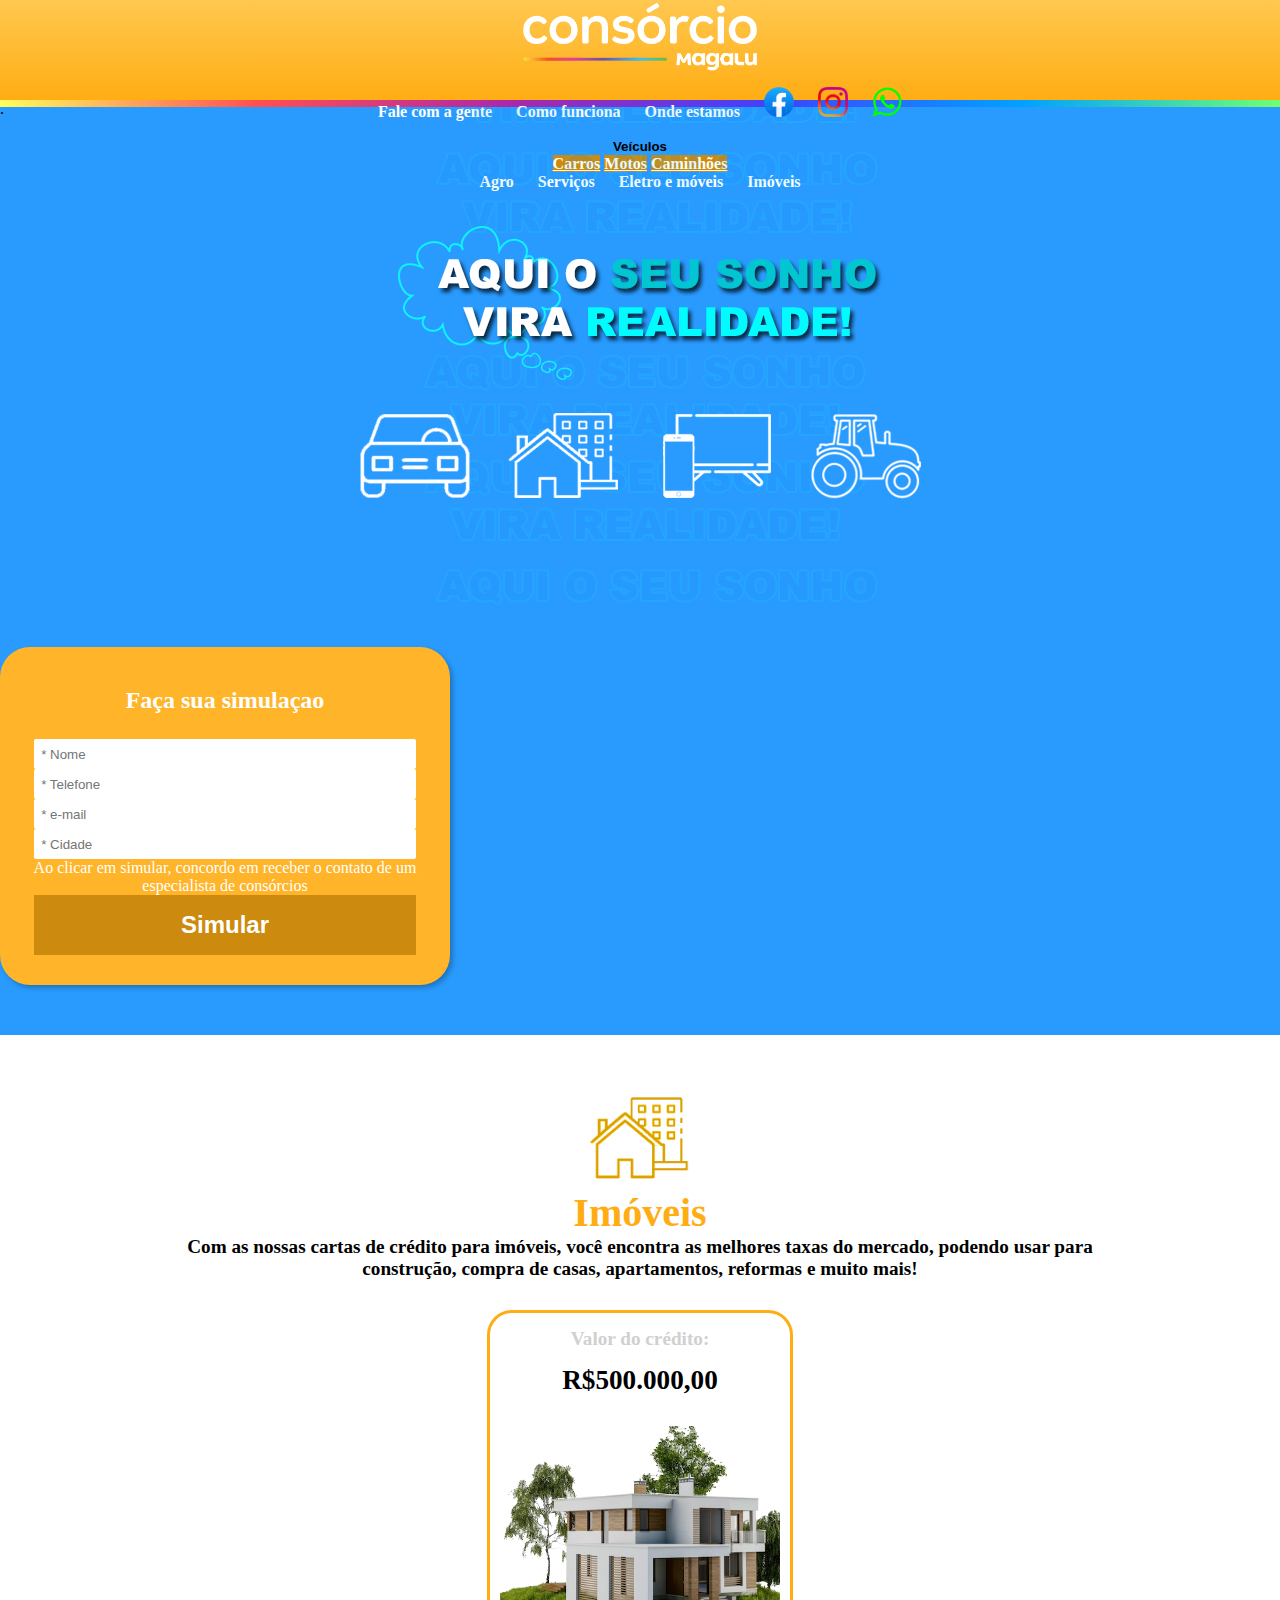
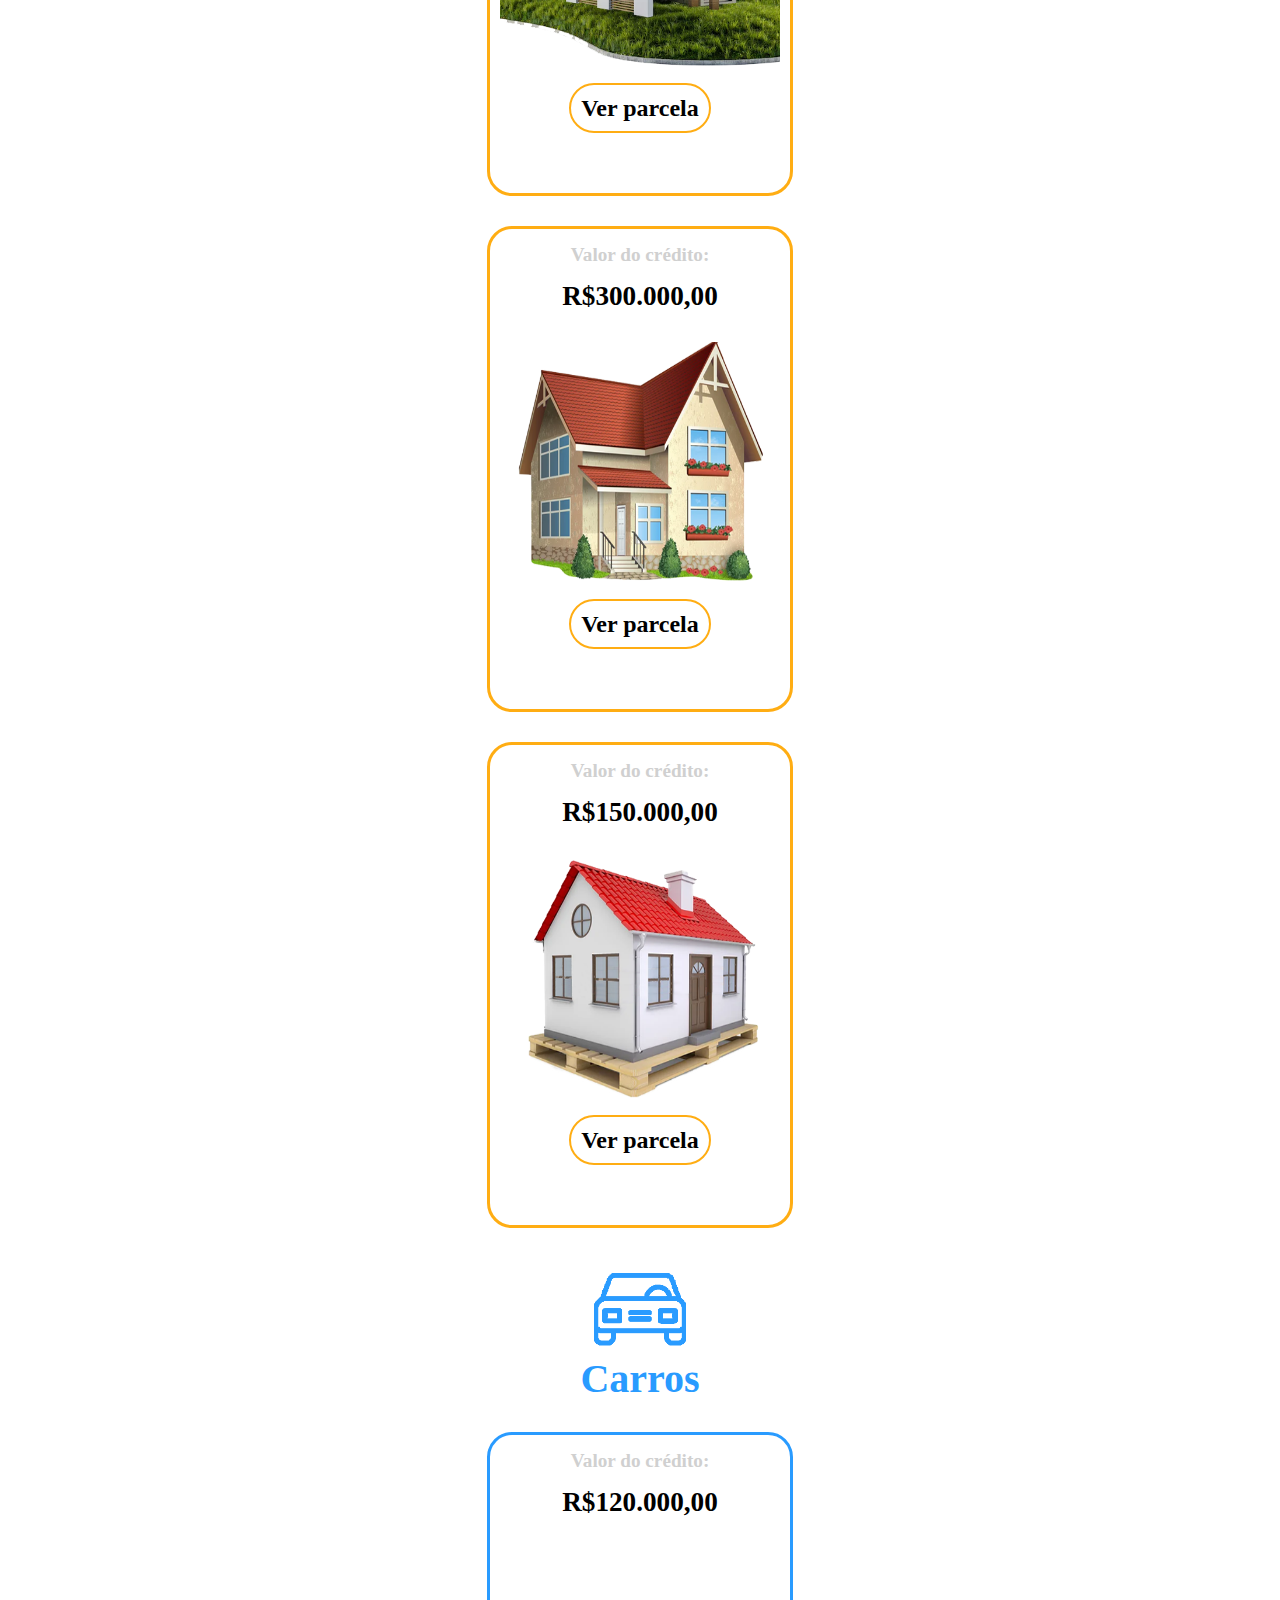
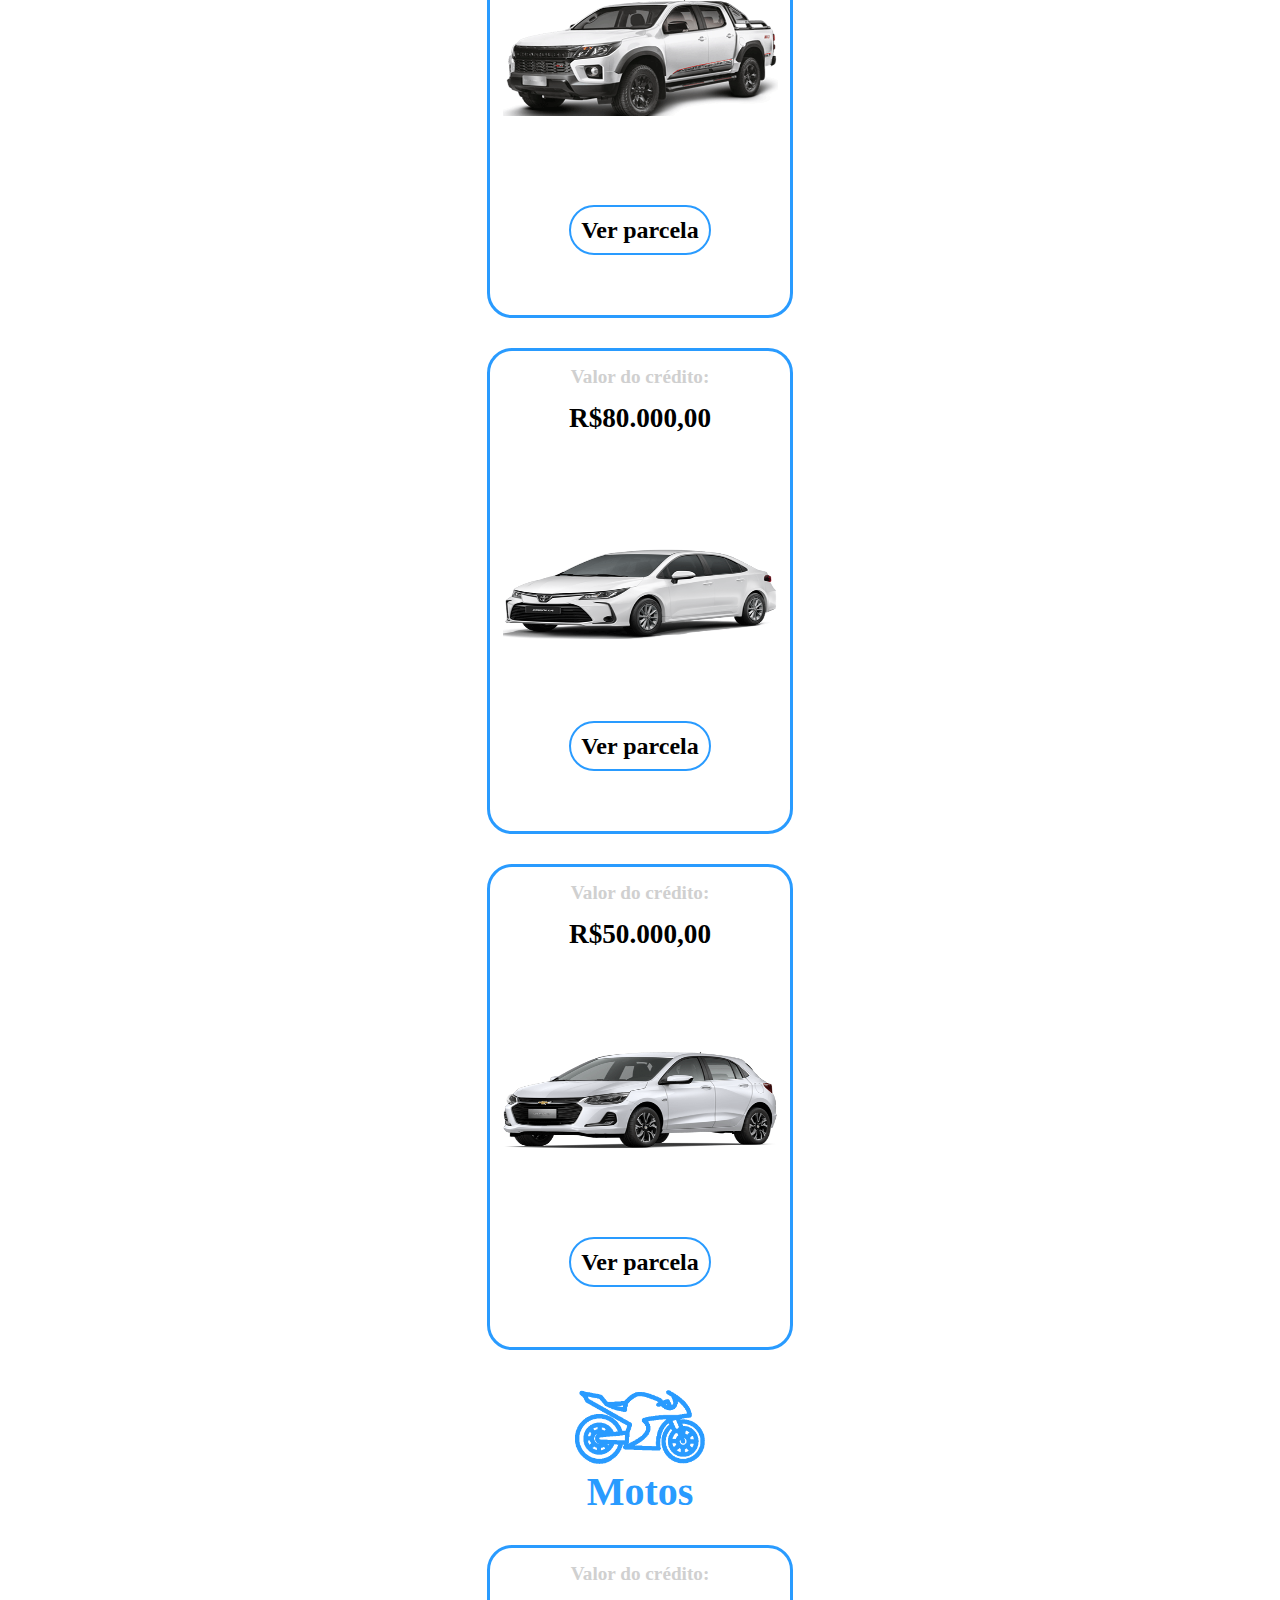
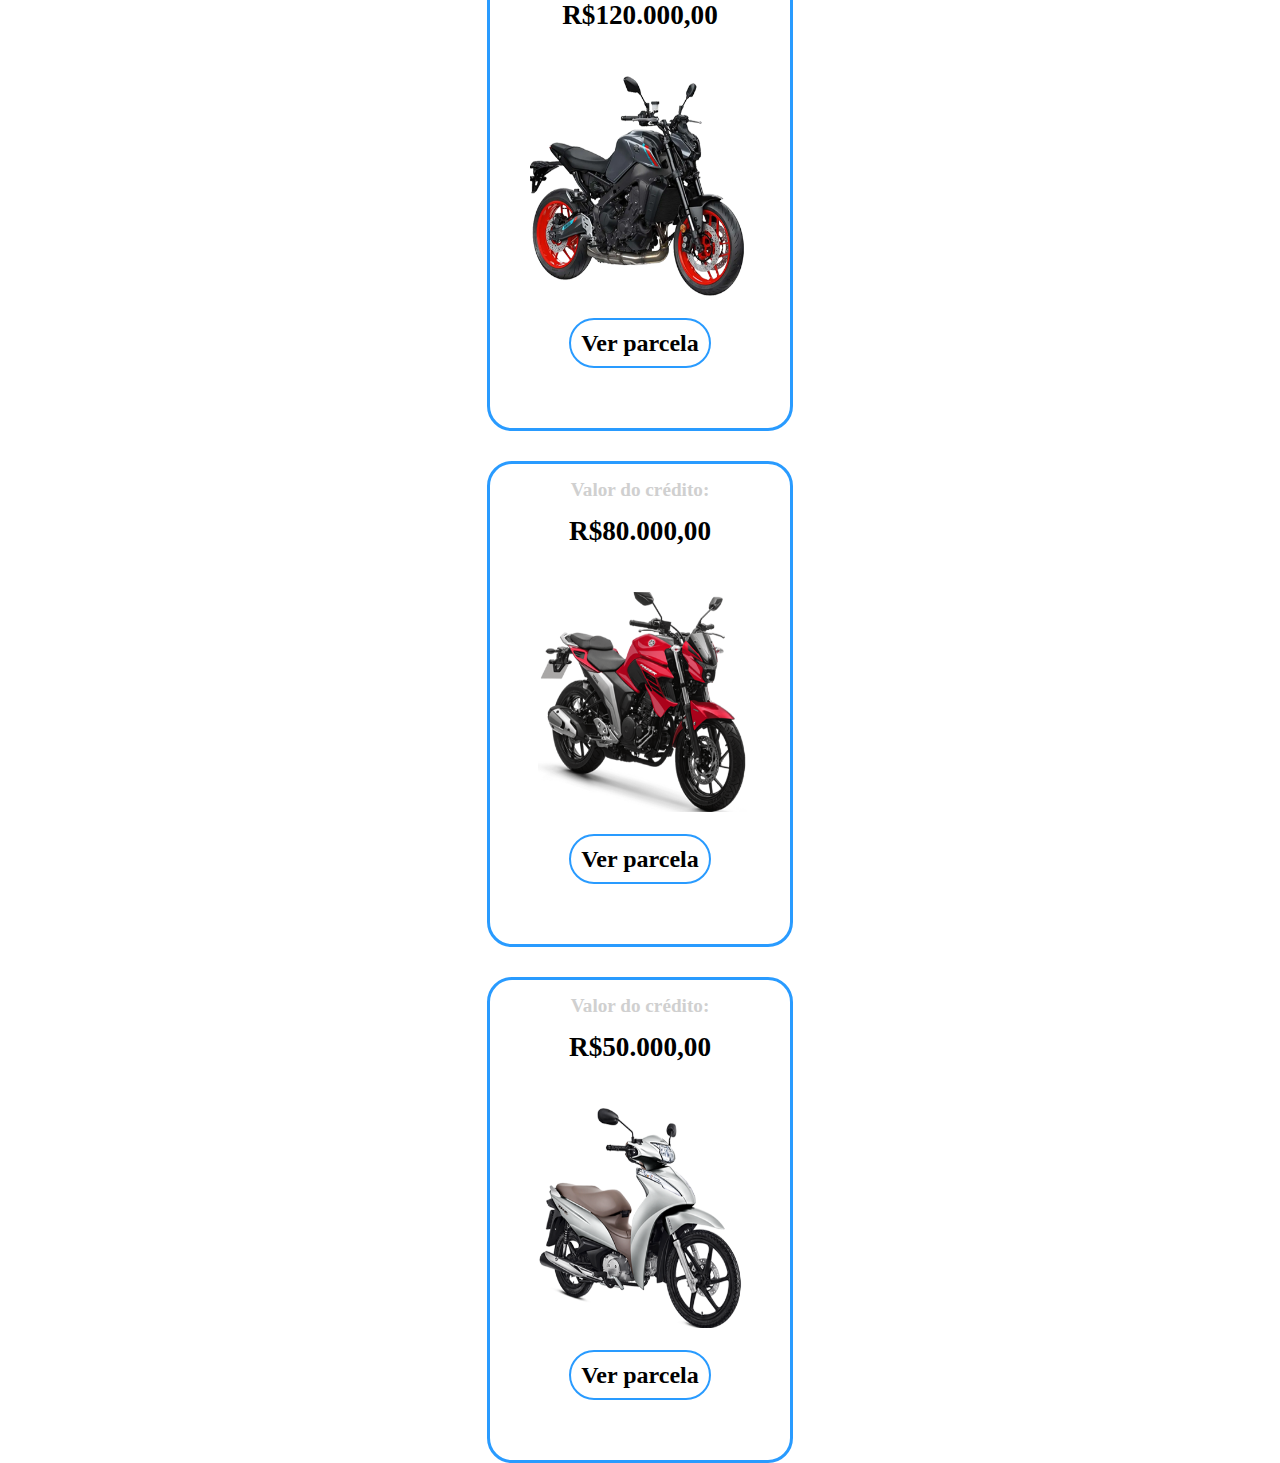
<file: index.html>
<!DOCTYPE html>
<html lang="pt-br">
<head>
    <meta charset="UTF-8">
    <meta http-equiv="X-UA-Compatible" content="IE=edge">
    <meta name="viewport" content="width=device-width, initial-scale=1.0">
    <title>Barroso & Nunes</title>
    <link rel="stylesheet" href="estilo/style.css">
    <link rel="stylesheet" href="https://stackpath.bootstrapcdn.com/bootstrap/4.1.3/css/bootstrap.min.css" integrity="sha384-MCw98/SFnGE8fJT3GXwEOngsV7Zt27NXFoaoApmYm81iuXoPkFOJwJ8ERdknLPMO" crossorigin="anonymous">
</head>
<body>
    <header>
        <div class="container" id="container">
            <div class="row no-gutters g-0" style="height: 100%;">
                <div class="col-6 col-sm-6 col-md-3 col-lg-4 col-xl-4 imagem-logo-div" id="logo">
                    <a href="#"><img src="estilo/imagens/header/logo.png" alt="logo" class="imagem-logo"></a>
                </div>
                <div class="col-2 col-sm-2 col-md-8 col-lg-8 col-xl-8">
                    <div class="row no-gutters row-nav">
                        <div class="col-12 col-12-nav" style="text-align: center;">
                            <a href="#" class="link-navbar navbar-personalizar">Fale com a gente</a>
                            <a href="#" class="link-navbar navbar-personalizar">Como funciona</a>
                            <a href="#" class="link-navbar navbar-personalizar">Onde estamos</a>
                            <a href="#" class="link-redes-sociais-center"><img src="estilo/imagens/header/facebook.png" alt="facebook" class="link-redes-sociais"></a>
                            <a href="#" class="link-redes-sociais-center"><img src="estilo/imagens/header/instagram.png" alt="instagram" class="link-redes-sociais"></a>
                            <a href="#" class="link-redes-sociais-center"><img src="estilo/imagens/header/whatsapp.png" alt="whatsapp" class="link-redes-sociais"></a>
                        </div>
                    </div>
                    <div class="row no-gutters row-nav">
                        <div class="col-12 col-12-nav" style="text-align: center;">
                            <div class="dropdown" style="display: inline;">
                                <button class="btn btn-secondary dropdown-toggle" type="button" id="dropdownMenuButton" data-toggle="dropdown" aria-haspopup="true" aria-expanded="false">
                                    Veículos
                                </button>
                                <div class="dropdown-menu" aria-labelledby="dropdownMenuButton">
                                  <a class="dropdown-item" href="#">Carros</a>
                                  <a class="dropdown-item" href="#">Motos</a>
                                  <a class="dropdown-item" href="#">Caminhões</a>
                                </div>
                            </div>
                            <a href="#" class="navbar-personalizar">Agro</a>
                            <a href="#" class="navbar-personalizar">Serviços</a>
                            <a href="#" class="navbar-personalizar">Eletro e móveis</a>
                            <a href="#" class="navbar-personalizar">Imóveis</a> 
                        </div>
                    </div>
                </div>
                <div class="col-4 col-sm-4 col-md-1 col-lg-0 col-xl-0" id="botao-hamburguer">
                    <a href="#"><img src="estilo/imagens/header/menu.png" alt="botao-hamburguer" style="width: 40px;" onclick="clickMenu()"></a>
                </div>
            </div>
        </div>
    </header>
    <main>
        <div class="barra-rgb">
            <p>.</p>
        </div>
        <div class="main-mobile" id="itens">
            <ul style="margin-bottom: 0px;">
                <a href="#" class="lista"><li>Carros</li></a>
                <a href="#" class="lista"><li>Moto</li></a>
                <a href="#" class="lista"><li>Caminhões</li></a>
                <a href="#" class="lista"><li>Agro</li></a>
                <a href="#" class="lista"><li>Serviços</li></a>
                <a href="#" class="lista"><li>Eletro e móveis</li></a>
                <a href="#" class="lista"><li>Imóveis</li></a>
                <a href="#" class="lista"><li>Sobre o consórcio</li></a>
                <a href="#" class="lista"><li>Como funciona</li></a>
                <a href="#" class="lista"><li>Onde estamos</li></a>
                <a href="#" class="lista"><li>Fale com a gente</li></a>
            </ul>
        </div>
        <div class="row no-gutters" id="fundo-formulario">
            <div class="col-0 col-sm-0 col-md-0 col-lg-6 col-xl-6"  id="div-main">
                <img src="estilo/imagens/main/fundo.png" alt="fundo" id="div-main-img-menor" style="margin: auto;">
                <img src="estilo/imagens/main/fundo2.png" alt="fundo2" id="div-main-img-maior" style="margin: auto;">
            </div>  
            <div class="col-12 col-sm-12 col-md-12 col-lg-6 col-xl-6" style="text-align: center;">
                <div id="formulario">
                    <h2>Faça sua simulaçao</h2>
                    <form action="" method="get" autocomplete="on">
                        <p>
                            <label for="iname"></label>
                            <input type="text" name="name" id="iname" placeholder="  * Nome" autocomplete="name">
                        </p>
                        <p>
                            <label for="itel"></label>
                            <input type="tel" name="tel" id="itel" autocomplete="tel" placeholder="  * Telefone">
                        </p>
                        <p>
                            <label for="iemail"></label>
                            <input type="email" name="email"   placeholder="  * e-mail" id="iemail">
                        </p>
                        <p>
                            <label for="icidade"></label>
                            <input type="text" name="cidade" id="icidade" placeholder="  * Cidade">
                        </p>
                        <p style="color: white;">
                            Ao clicar em simular, concordo em receber o contato de um especialista de consórcios
                        </p>
                        <input type="submit" value="Simular" id="simular">
                    </form>
                </div>
                <img src="estilo/imagens/main/fundo-menor.png" alt="fundo-menor" id="div-main-fundo-mobile1">
                <img src="estilo/imagens/main/fundo3.png" alt="fundo" id="div-main-fundo-mobile2">
            </div>
        </div>
        <div class="row no-gutters" style="text-align: center;">
            <div class="col-12" id="row-imoveis-main">
                <p><img src="estilo/imagens/icones/imoveis-laranja.png" alt="casa"></p>
                <h2>Imóveis</h2>
                <p class="texto-main">Com as nossas cartas de crédito para imóveis, você encontra as melhores taxas do mercado, podendo usar para<br>construção, compra de casas, apartamentos, reformas e muito mais!</p>
            </div>
        </div>
        <section class="imoveis-veiculos">
            <div class="row no-gutters">
                <div class="col-0 col-sm-0 col-md-0 col-lg col-xl"></div>
                    <div class="col-12 col-sm-12 col-md-12 col-lg-3 col-xl-3" id="coluna-casa-moderna">
                        <div id="casa-moderna">
                            <p class="escrita-credito-imoveis">Valor do crédito:</p>
                            <p class="valor-credito-imoveis">R$500.000,00</p>
                            <p>
                                <img src="estilo/imagens/main/home-ilustration/casa-moderna.png" alt="casa-moderna" class="imoveis-imagem">
                            </p>
                                <a href="#" class="botao-ver-parcela-imoveis">Ver parcela</a>
                        </div>
                    </div>
                    <div class="col-12 col-sm-12 col-md-12 col-lg-3 col-xl-3" id="coluna-casa-media">
                        <div id="casa-media">
                            <p class="escrita-credito-imoveis">Valor do crédito:</p>
                            <p class="valor-credito-imoveis">R$300.000,00</p>
                            <p>
                                <img src="estilo/imagens/main/home-ilustration/casa-media.png" alt="casa-media" class="imoveis-imagem">
                            </p>
                                <a href="#" class="botao-ver-parcela-imoveis">Ver parcela</a>
                        </div>
                    </div>
                    <div class="col-12 col-sm-12 col-md-12 col-lg-3 col-xl-3" id="coluna-casa-pequena">
                        <div id="casa-pequena">
                            <p class="escrita-credito-imoveis">Valor do crédito:</p>
                            <p class="valor-credito-imoveis">R$150.000,00</p>
                            <p>
                                <img src="estilo/imagens/main/home-ilustration/casa-pequena.png" alt="casa-pequena" class="imoveis-imagem">
                            </p>
                                <a href="#" class="botao-ver-parcela-imoveis">Ver parcela</a>
                        </div>
                    </div>
                <div class="col-0 col-sm-0 col-md-0 col-lg col-xl"></div>
            </div>


            <div class="row no-gutters" style="text-align: center; margin-top: 20px;">
                <div class="col-12" id="row-carro-main">
                    <p><img src="estilo/imagens/icones/carro.png" alt="carro"></p>
                    <h2>Carros</h2>
                </div>
            </div>
            <div class="row no-gutters">
                <div class="col-0 col-sm-0 col-md-0 col-lg col-xl"></div>
                    <div class="col-12 col-sm-12 col-md-12 col-lg-3 col-xl-3" id="coluna-carro-hilux">
                        <div id="carro-hilux">
                            <p class="escrita-credito-carro">Valor do crédito:</p>
                            <p class="valor-credito-carro">R$120.000,00</p>
                            <p class="tamanho-campo-carro">
                                <img src="estilo/imagens/main/carro/s10-z71-branco-34frente.png" alt="carro-imagem" class="carro-imagem-hilux">
                            </p>
                                <a href="#" class="botao-ver-parcela-carro">Ver parcela</a>
                        </div>
                    </div>
                    <div class="col-12 col-sm-12 col-md-12 col-lg-3 col-xl-3" id="coluna-carro-corolla">
                        <div id="carro-corolla">
                            <p class="escrita-credito-carro">Valor do crédito:</p>
                            <p class="valor-credito-carro">R$80.000,00</p>
                            <p class="tamanho-campo-carro">
                                <img src="estilo/imagens/main/carro/corolla.png" alt="carro-corolla" class="carro-imagem-corolla">
                            </p>
                                <a href="#" class="botao-ver-parcela-carro">Ver parcela</a>
                        </div>
                    </div>
                    <div class="col-12 col-sm-12 col-md-12 col-lg-3 col-xl-3" id="coluna-carro-onix">
                        <div id="carro-onix">
                            <p class="escrita-credito-carro">Valor do crédito:</p>
                            <p class="valor-credito-carro">R$50.000,00</p>
                            <p class="tamanho-campo-carro">
                                <img src="estilo/imagens/main/carro/onix.png" alt="carro-onix" class="carro-imagem-onix">
                            </p>
                                <a href="#" class="botao-ver-parcela-carro">Ver parcela</a>
                        </div>
                    </div>
                <div class="col-0 col-sm-0 col-md-0 col-lg col-xl"></div>
            </div>
            <div class="row no-gutters" style="text-align: center; margin-top: 20px;">
                <div class="col-12" id="row-moto-main">
                    <p><img src="estilo/imagens/icones/moto.png" alt="moto"></p>
                    <h2>Motos</h2>
                </div>
            </div>
            <div class="row no-gutters">
                <div class="col-0 col-sm-0 col-md-0 col-lg col-xl"></div>
                    <div class="col-12 col-sm-12 col-md-12 col-lg-3 col-xl-3" id="coluna-moto1">
                        <div id="moto1">
                            <p class="escrita-credito-moto">Valor do crédito:</p>
                            <p class="valor-credito-moto">R$120.000,00</p>
                            <p class="tamanho-campo-moto">
                                <img src="estilo/imagens/main/moto/moto1.png" alt="moto-imagem" class="moto1-imagem">
                            </p>
                                <a href="#" class="botao-ver-parcela-moto">Ver parcela</a>
                        </div>
                    </div>
                    <div class="col-12 col-sm-12 col-md-12 col-lg-3 col-xl-3" id="coluna-moto2">
                        <div id="moto2">
                            <p class="escrita-credito-moto">Valor do crédito:</p>
                            <p class="valor-credito-moto">R$80.000,00</p>
                            <p class="tamanho-campo-moto">
                                <img src="estilo/imagens/main/moto/moto2.png" alt="moto2" class="moto2-imagem">
                            </p>
                                <a href="#" class="botao-ver-parcela-moto">Ver parcela</a>
                        </div>
                    </div>
                    <div class="col-12 col-sm-12 col-md-12 col-lg-3 col-xl-3" id="coluna-moto3">
                        <div id="moto3">
                            <p class="escrita-credito-moto">Valor do crédito:</p>
                            <p class="valor-credito-moto">R$50.000,00</p>
                            <p class="tamanho-campo-moto">
                                <img src="estilo/imagens/main/moto/moto3.png" alt="moto3" class="moto3-imagem">
                            </p>
                                <a href="#" class="botao-ver-parcela-moto">Ver parcela</a>
                        </div>
                    </div>
                <div class="col-0 col-sm-0 col-md-0 col-lg col-xl"></div>
            </div>
            
        </section>
    </main>
    <script>
        function clickMenu() {
            if (itens.style.display == 'block') { 
                itens.style.display = 'none'
            }
            else {
                itens.style.display = 'block'
            }
        }
    </script>
    <script src="https://code.jquery.com/jquery-3.3.1.slim.min.js" integrity="sha384-q8i/X+965DzO0rT7abK41JStQIAqVgRVzpbzo5smXKp4YfRvH+8abtTE1Pi6jizo" crossorigin="anonymous"></script>
    <script src="https://cdnjs.cloudflare.com/ajax/libs/popper.js/1.14.3/umd/popper.min.js" integrity="sha384-ZMP7rVo3mIykV+2+9J3UJ46jBk0WLaUAdn689aCwoqbBJiSnjAK/l8WvCWPIPm49" crossorigin="anonymous"></script>
    <script src="https://stackpath.bootstrapcdn.com/bootstrap/4.1.3/js/bootstrap.min.js" integrity="sha384-ChfqqxuZUCnJSK3+MXmPNIyE6ZbWh2IMqE241rYiqJxyMiZ6OW/JmZQ5stwEULTy" crossorigin="anonymous"></script>
</body>
</html>
</file>
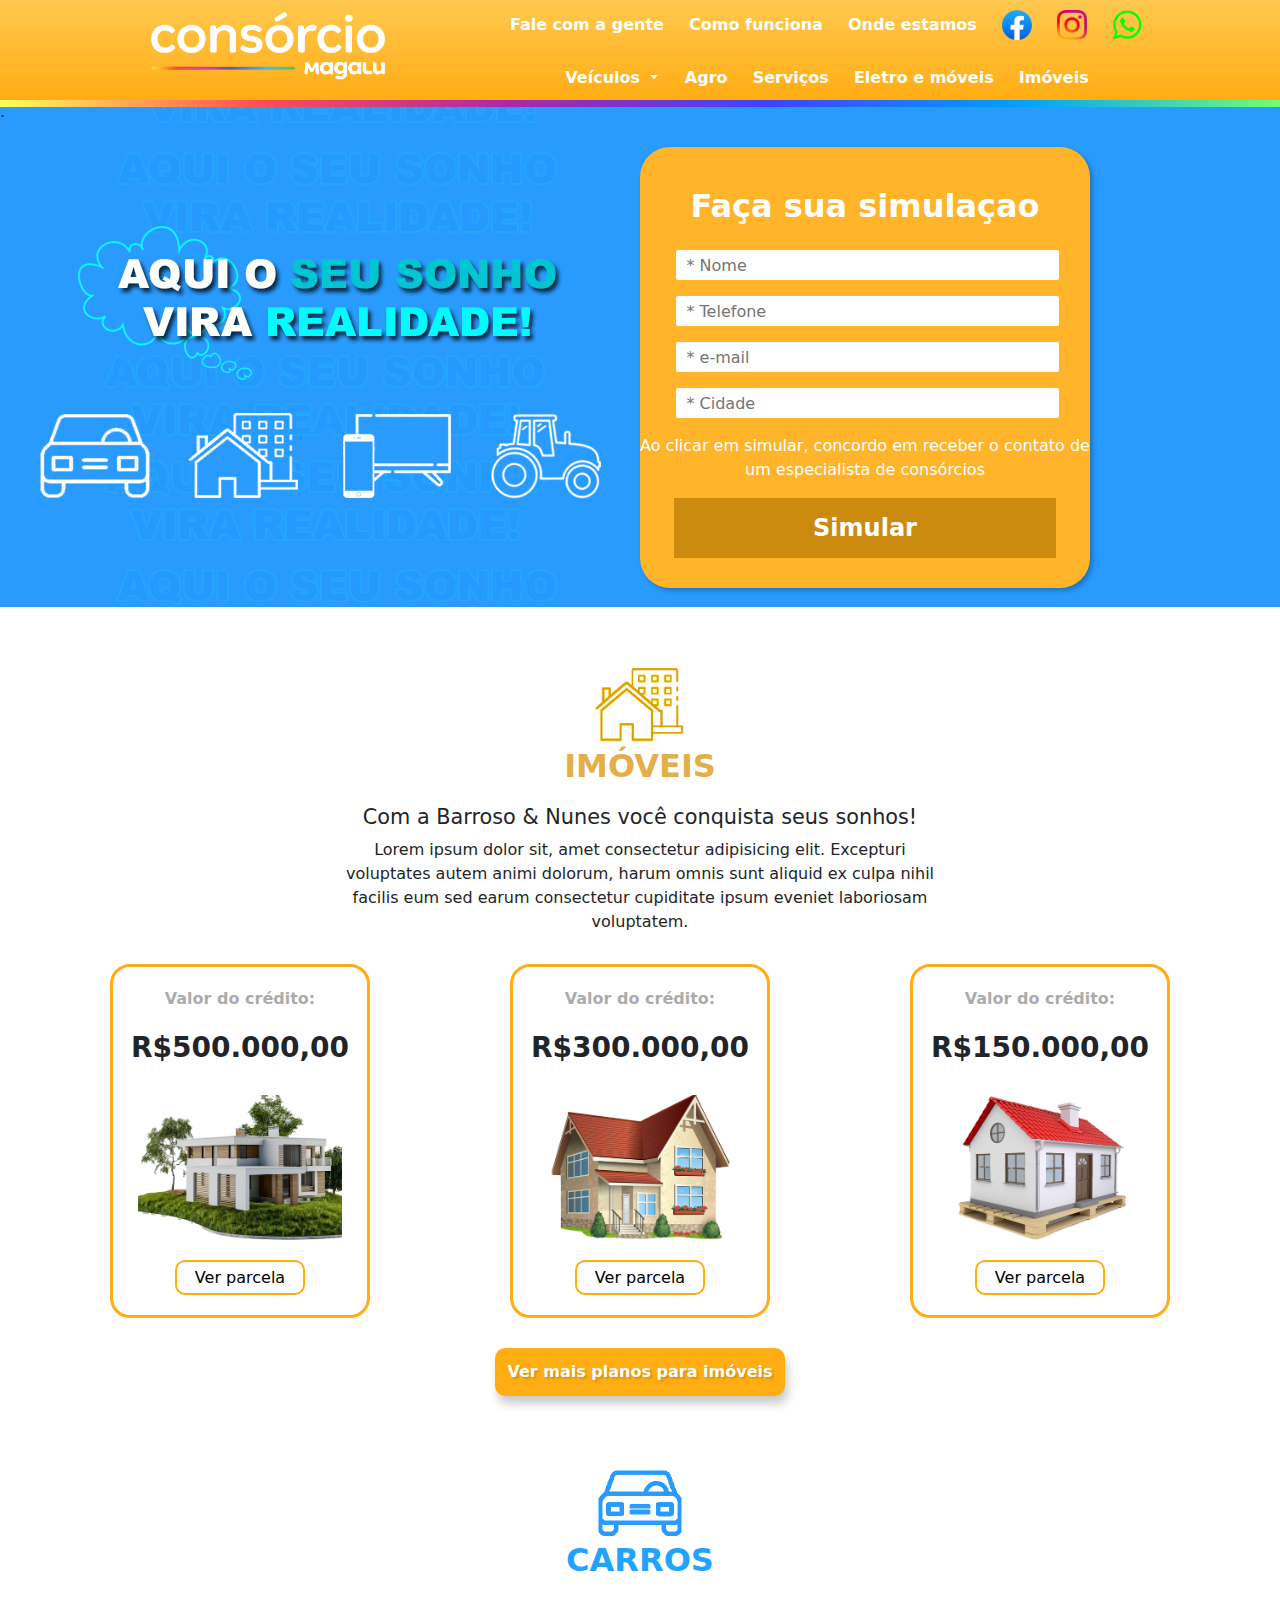
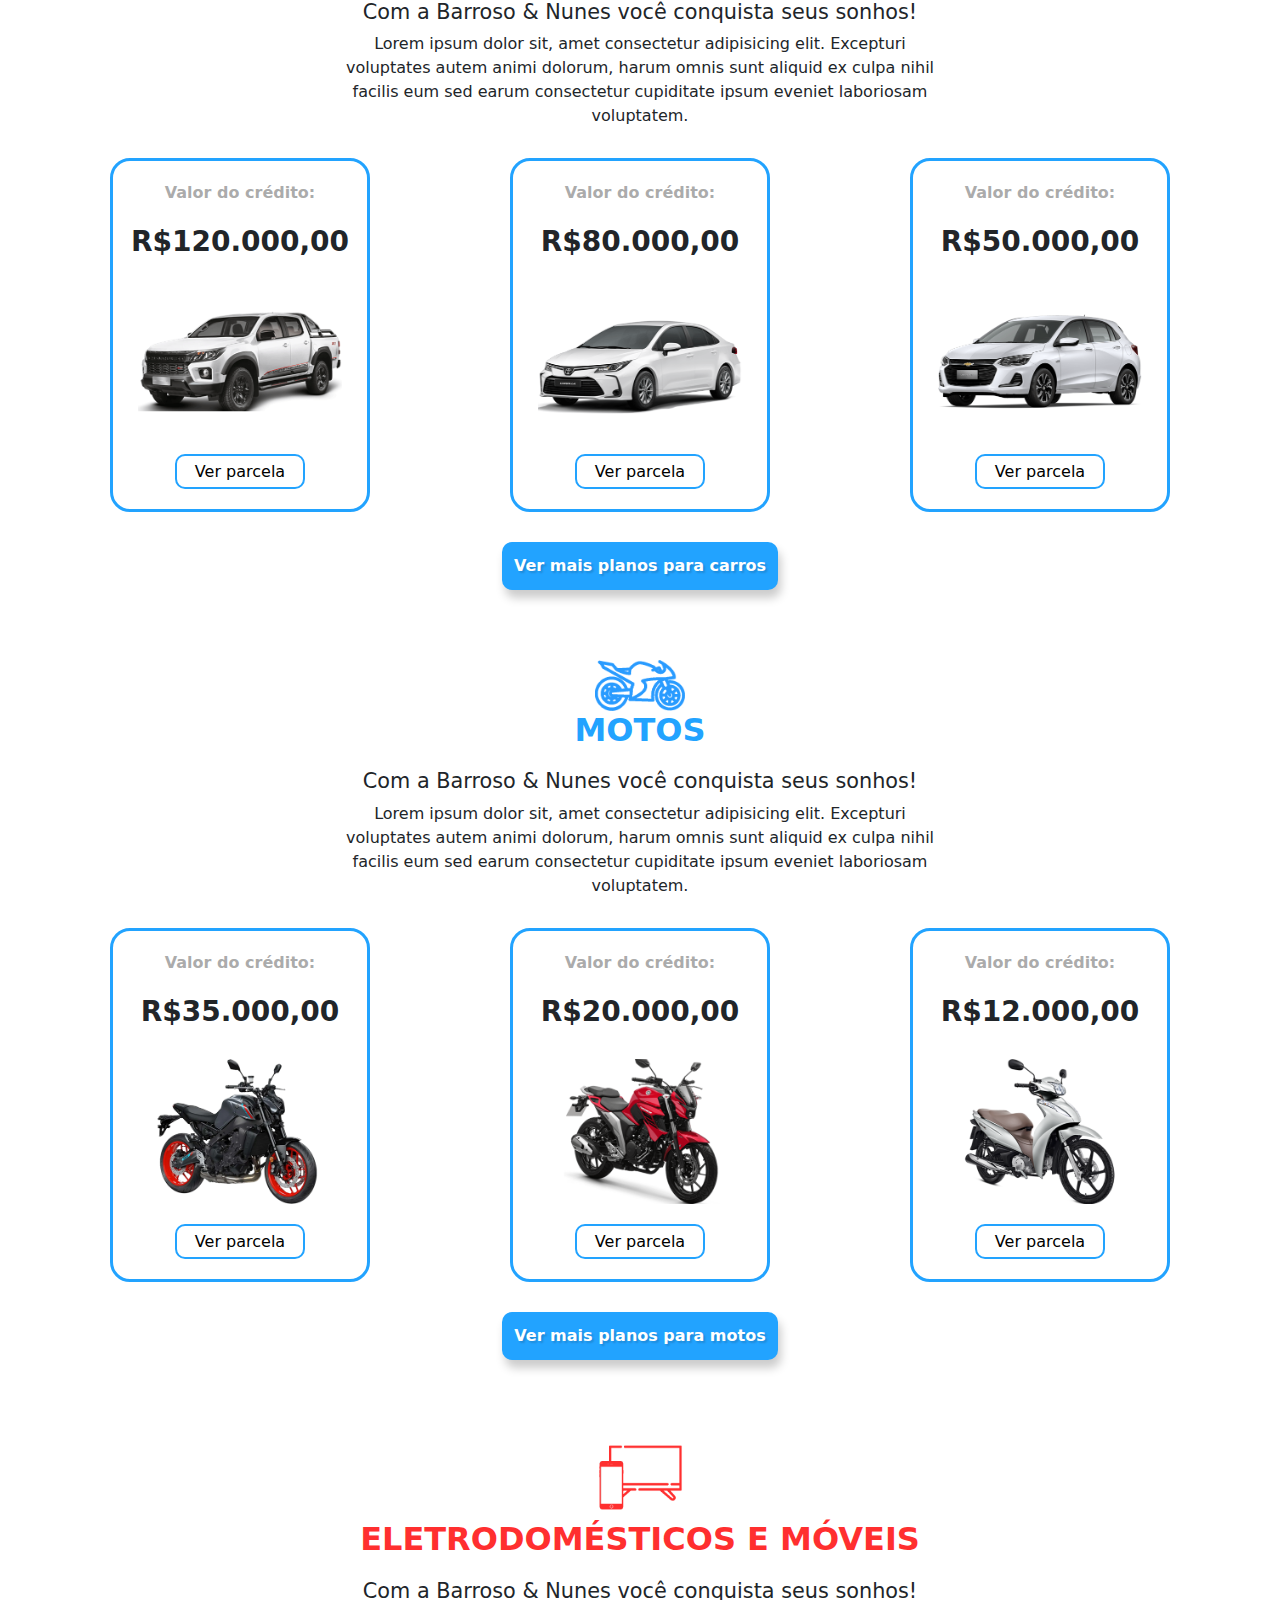
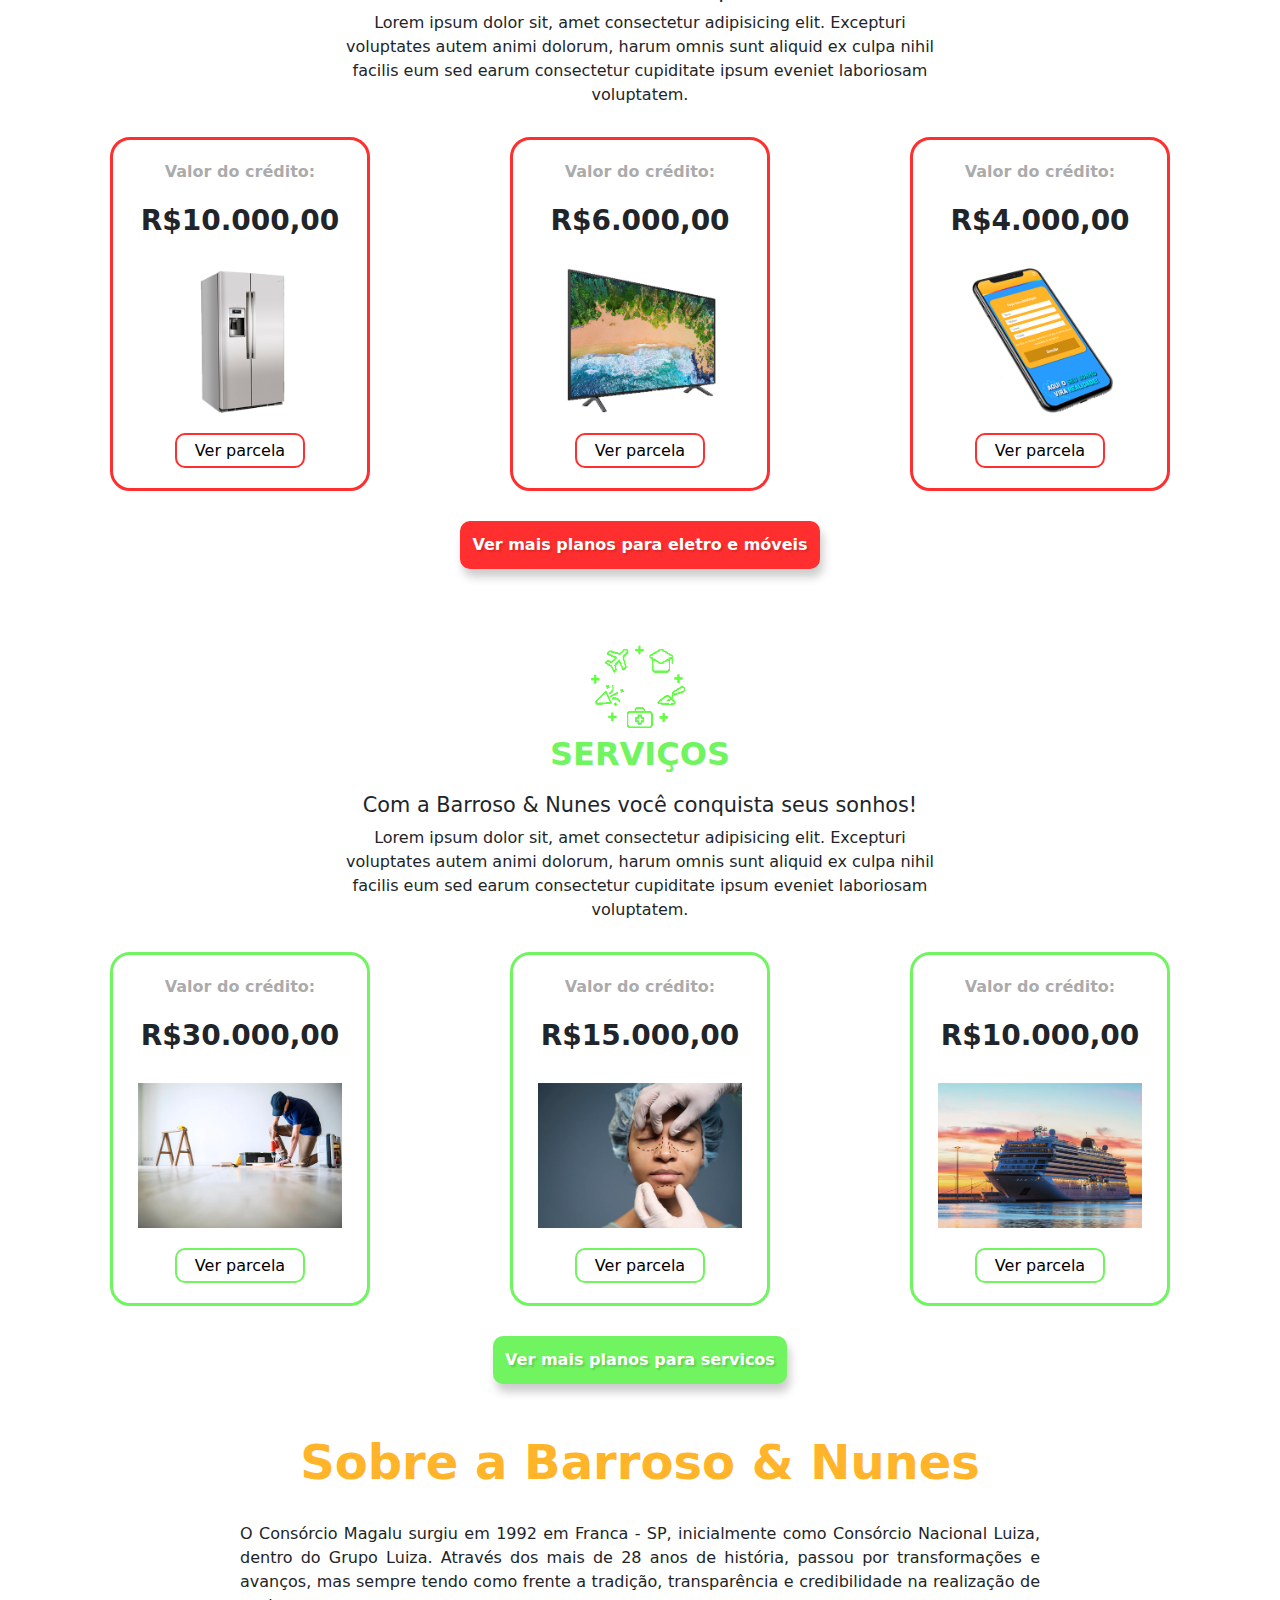
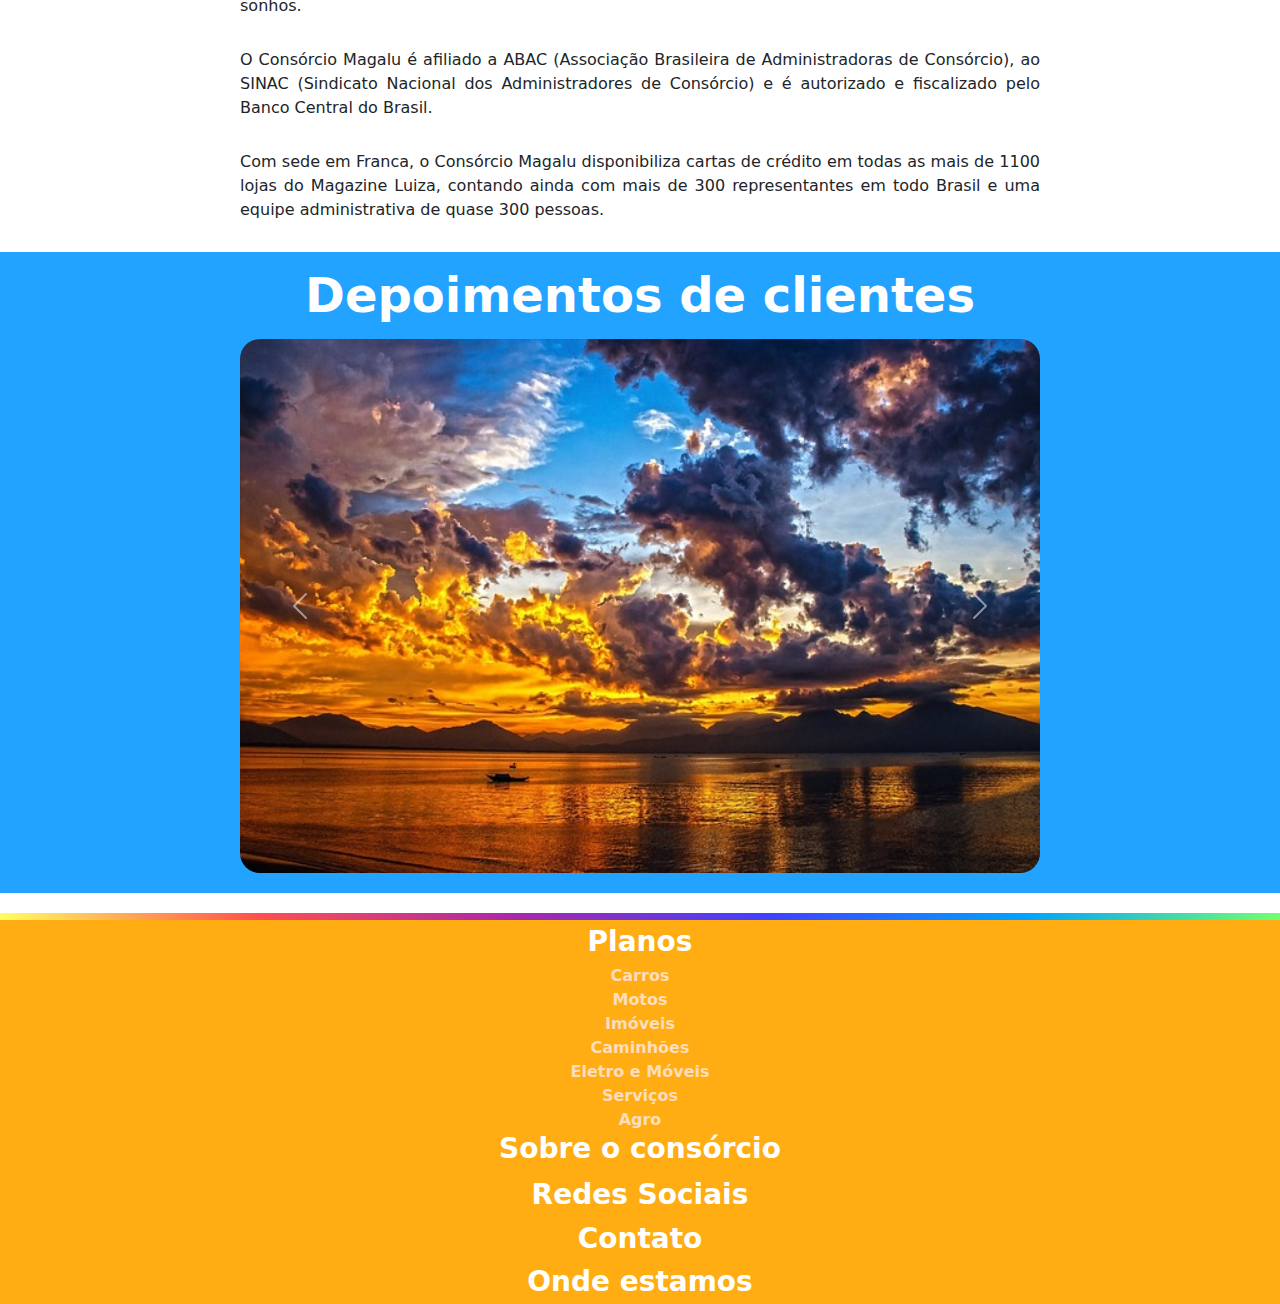
<file: index-teste.html>
<!DOCTYPE html>
<html lang="pt-br">
<head>
    <meta charset="UTF-8">
    <meta http-equiv="X-UA-Compatible" content="IE=edge">
    <meta name="viewport" content="width=device-width, initial-scale=1.0">
    <title>Barroso & Nunes</title>
    <link rel="stylesheet" href="estilo/style-teste.css">
    <link rel="stylesheet" href="bootstrap-5.2.2-dist/css/bootstrap.css">
    <link rel="stylesheet" href="bootstrap-5.2.2-dist/css/bootstrap-grid.css">
</head>
<body>
    <header>
        <div class="container" id="container">
            <div class="row no-gutters g-0" style="height: 100%;">
                <div class="col-6 col-sm-6 col-md-3 col-lg-4 col-xl-4 imagem-logo-div" id="logo">
                    <a href="#"><img src="estilo/imagens/header/logo.png" alt="logo" class="imagem-logo"></a>
                </div>
                <div class="col-2 col-sm-2 col-md-8 col-lg-8 col-xl-8">
                    <div class="row no-gutters row-nav">
                        <div class="col-12 col-12-nav" style="text-align: center;">
                            <a href="#" class="link-navbar navbar-personalizar">Fale com a gente</a>
                            <a href="#" class="link-navbar navbar-personalizar">Como funciona</a>
                            <a href="#" class="link-navbar navbar-personalizar">Onde estamos</a>
                            <a href="#" class="link-redes-sociais-center"><img src="estilo/imagens/header/facebook.png" alt="facebook" class="link-redes-sociais"></a>
                            <a href="#" class="link-redes-sociais-center"><img src="estilo/imagens/header/instagram.png" alt="instagram" class="link-redes-sociais"></a>
                            <a href="#" class="link-redes-sociais-center"><img src="estilo/imagens/header/whatsapp.png" alt="whatsapp" class="link-redes-sociais"></a>
                        </div>
                    </div>
                    <div class="row no-gutters row-nav">
                        <div class="col-12 col-12-nav" style="text-align: center;">
                            <div class="dropdown" style="display: inline;">
                                <button class="btn btn-secondary dropdown-toggle" type="button" id="dropdownMenuButton" data-toggle="dropdown" aria-haspopup="true" aria-expanded="false">
                                    Veículos
                                </button>
                                <div class="dropdown-menu" aria-labelledby="dropdownMenuButton">
                                  <a class="dropdown-item" href="#">Carros</a>
                                  <a class="dropdown-item" href="#">Motos</a>
                                  <a class="dropdown-item" href="#">Caminhões</a>
                                </div>
                            </div>
                            <a href="#" class="navbar-personalizar">Agro</a>
                            <a href="#" class="navbar-personalizar">Serviços</a>
                            <a href="#" class="navbar-personalizar">Eletro e móveis</a>
                            <a href="#" class="navbar-personalizar">Imóveis</a> 
                        </div>
                    </div>
                </div>
                <div class="col-4 col-sm-4 col-md-1 col-lg-0 col-xl-0" id="botao-hamburguer">
                    <a href="#"><img src="estilo/imagens/header/menu.png" alt="botao-hamburguer" style="width: 40px;" onclick="clickMenu()"></a>
                </div>
            </div>
        </div>
    </header>
    <main>
        <div class="barra-rgb">
            <p>.</p>
        </div>
        <div class="main-mobile" id="itens">
            <ul style="margin-bottom: 0px;">
                <a href="#" class="lista"><li>Carros</li></a>
                <a href="#" class="lista"><li>Moto</li></a>
                <a href="#" class="lista"><li>Caminhões</li></a>
                <a href="#" class="lista"><li>Agro</li></a>
                <a href="#" class="lista"><li>Serviços</li></a>
                <a href="#" class="lista"><li>Eletro e móveis</li></a>
                <a href="#" class="lista"><li>Imóveis</li></a>
                <a href="#" class="lista"><li>Sobre o consórcio</li></a>
                <a href="#" class="lista"><li>Como funciona</li></a>
                <a href="#" class="lista"><li>Onde estamos</li></a>
                <a href="#" class="lista"><li>Fale com a gente</li></a>
            </ul>
        </div>
        <div class="row gx-0" id="fundo-formulario" style="padding: 0; width: 100%">
            <div class="col-0 col-sm-0 col-md-0 col-lg-6 col-xl-6"  id="div-main">
                <img src="estilo/imagens/main/fundo.png" alt="fundo" id="div-main-img-menor" style="margin: auto;">
                <img src="estilo/imagens/main/fundo2.png" alt="fundo2" id="div-main-img-maior" style="margin: auto;">
            </div>  
            <div class="col-12 col-sm-12 col-md-12 col-lg-6 col-xl-6" style="text-align: center">
                <div id="formulario">
                    <h2>Faça sua simulaçao</h2>
                    <form action="" method="get" autocomplete="on">
                        <p>
                            <label for="iname"></label>
                            <input type="text" name="name" id="iname" placeholder="  * Nome" autocomplete="name">
                        </p>
                        <p>
                            <label for="itel"></label>
                            <input type="tel" name="tel" id="itel" autocomplete="tel" placeholder="  * Telefone">
                        </p>
                        <p>
                            <label for="iemail"></label>
                            <input type="email" name="email"   placeholder="  * e-mail" id="iemail">
                        </p>
                        <p>
                            <label for="icidade"></label>
                            <input type="text" name="cidade" id="icidade" placeholder="  * Cidade">
                        </p>
                        <p style="color: white;">
                            Ao clicar em simular, concordo em receber o contato de um especialista de consórcios
                        </p>
                        <input type="submit" value="Simular" id="simular">
                    </form>
                </div>
                <img src="estilo/imagens/main/fundo-menor.png" alt="fundo-menor" id="div-main-fundo-mobile1">
                <img src="estilo/imagens/main/fundo3.png" alt="fundo" id="div-main-fundo-mobile2">
            </div>
        </div>
        <section style="max-width: 1200px; margin: auto;">
        <div class="categorias-main-imoveis">
            <img src="estilo/imagens/icones/imoveis-laranja.png" alt="imoveis">
            <h2>IMÓVEIS</h2>
            <div class="escrita">
                <h3>Com a Barroso & Nunes você conquista seus sonhos!</h3>
                <p>Lorem ipsum dolor sit, amet consectetur adipisicing elit. Excepturi voluptates autem animi dolorum, harum omnis sunt aliquid ex culpa nihil facilis eum sed earum consectetur cupiditate ipsum eveniet laboriosam voluptatem.</p>
            </div>
        </div>
        <div class="row gx-0">
            <div class="col-12 col-md-12 col-lg-4 imoveis">
                <div class="imoveis-div">
                    <p>Valor do crédito: </p>
                    <h3>R$500.000,00</h3>
                    <img src="estilo/imagens/main/home-ilustration/casa-moderna.png" alt="casa"> <br>
                    <a href="#"><button>Ver parcela</button></a>
                </div>
            </div>
            <div class="col-12 col-md-12 col-lg-4 imoveis">
                <div class="imoveis-div">
                    <p>Valor do crédito: </p>
                    <h3>R$300.000,00</h3>
                    <img src="estilo/imagens/main/home-ilustration/casa-media.png" alt="casa"> <br>
                    <a href="#"><button>Ver parcela</button></a>
                </div>
            </div>
            <div class="col-12 col-md-12 col-lg-4 imoveis">
                <div class="imoveis-div">
                    <p>Valor do crédito: </p>
                    <h3>R$150.000,00</h3>
                    <img src="estilo/imagens/main/home-ilustration/casa-pequena.png" alt="casa"> <br>
                    <a href="#"><button>Ver parcela</button></a>
                </div>
            </div>
            <div class="botao-mais-opcoes-imoveis"><button><a href="">Ver mais planos para imóveis</a></button></div>
        </div>

        <div class="categorias-main-carros">
            <img src="estilo/imagens/icones/carro.png" alt="carros">
            <h2>CARROS</h2>
            <div class="escrita">
                <h3>Com a Barroso & Nunes você conquista seus sonhos!</h3>
                <p>Lorem ipsum dolor sit, amet consectetur adipisicing elit. Excepturi voluptates autem animi dolorum, harum omnis sunt aliquid ex culpa nihil facilis eum sed earum consectetur cupiditate ipsum eveniet laboriosam voluptatem.</p>
            </div>
        </div>
        <div class="row gx-0">
            <div class="col-12 col-md-12 col-lg-4 carros">
                <div class="carros-div">
                    <p>Valor do crédito: </p>
                    <h3>R$120.000,00</h3>
                    <img src="estilo/imagens/main/carro/s10-z71-branco-34frente.png" alt="carro"> <br>
                    <a href="#"><button>Ver parcela</button></a>
                </div>
            </div>
            <div class="col-12 col-md-12 col-lg-4 carros">
                <div class="carros-div">
                    <p>Valor do crédito: </p>
                    <h3>R$80.000,00</h3>
                    <img src="estilo/imagens/main/carro/corolla.png" alt="carro"> <br>
                    <a href="#"><button>Ver parcela</button></a>
                </div>
            </div>
            <div class="col-12 col-md-12 col-lg-4 carros">
                <div class="carros-div">
                    <p>Valor do crédito: </p>
                    <h3>R$50.000,00</h3>
                    <img src="estilo/imagens/main/carro/onix.png" alt="carro"> <br>
                    <a href="#"><button>Ver parcela</button></a>
                </div>
            </div>
            <div class="botao-mais-opcoes-carros"><button><a href="">Ver mais planos para carros</a></button></div>
        </div>

        <div class="categorias-main-motos">
            <img src="estilo/imagens/icones/moto.png" alt="motos">
            <h2>MOTOS</h2>
            <div class="escrita">
                <h3>Com a Barroso & Nunes você conquista seus sonhos!</h3>
                <p>Lorem ipsum dolor sit, amet consectetur adipisicing elit. Excepturi voluptates autem animi dolorum, harum omnis sunt aliquid ex culpa nihil facilis eum sed earum consectetur cupiditate ipsum eveniet laboriosam voluptatem.</p>
            </div>
        </div>
        <div class="row gx-0">
            <div class="col-12 col-md-12 col-lg-4 motos">
                <div class="motos-div">
                    <p>Valor do crédito: </p>
                    <h3>R$35.000,00</h3>
                    <img src="estilo/imagens/main/moto/moto1.png" alt="moto"> <br>
                    <a href="#"><button>Ver parcela</button></a>
                </div>
            </div>
            <div class="col-12 col-md-12 col-lg-4 motos">
                <div class="motos-div">
                    <p>Valor do crédito: </p>
                    <h3>R$20.000,00</h3>
                    <img src="estilo/imagens/main/moto/moto2.png" alt="moto"> <br>
                    <a href="#"><button>Ver parcela</button></a>
                </div>
            </div>
            <div class="col-12 col-md-12 col-lg-4 motos">
                <div class="motos-div">
                    <p>Valor do crédito: </p>
                    <h3>R$12.000,00</h3>
                    <img src="estilo/imagens/main/moto/moto3.png" alt="moto"> <br>
                    <a href="#"><button>Ver parcela</button></a>
                </div>
            </div>
            <div class="botao-mais-opcoes-motos"><button><a href="">Ver mais planos para motos</a></button></div>
        </div>


        <div class="categorias-main-eletro">
            <img src="estilo/imagens/icones/eletro.png" alt="eletro">
            <h2>ELETRODOMÉSTICOS E MÓVEIS</h2>
            <div class="escrita">
                <h3>Com a Barroso & Nunes você conquista seus sonhos!</h3>
                <p>Lorem ipsum dolor sit, amet consectetur adipisicing elit. Excepturi voluptates autem animi dolorum, harum omnis sunt aliquid ex culpa nihil facilis eum sed earum consectetur cupiditate ipsum eveniet laboriosam voluptatem.</p>
            </div>
        </div>
        <div class="row gx-0">
            <div class="col-12 col-md-12 col-lg-4 eletro">
                <div class="eletro-div">
                    <p>Valor do crédito: </p>
                    <h3>R$10.000,00</h3>
                    <img src="estilo/imagens/main/eletro/geladeira.png" alt="geladeira"> <br>
                    <a href="#"><button>Ver parcela</button></a>
                </div>
            </div>
            <div class="col-12 col-md-12 col-lg-4 eletro">
                <div class="eletro-div">
                    <p>Valor do crédito: </p>
                    <h3>R$6.000,00</h3>
                    <img src="estilo/imagens/main/eletro/tv.png" alt="televisao"> <br>
                    <a href="#"><button>Ver parcela</button></a>
                </div>
            </div>
            <div class="col-12 col-md-12 col-lg-4 eletro">
                <div class="eletro-div">
                    <p>Valor do crédito: </p>
                    <h3>R$4.000,00</h3>
                    <img src="estilo/imagens/main/eletro/celular.png" alt="celular"> <br>
                    <a href="#"><button>Ver parcela</button></a>
                </div>
            </div>
            <div class="botao-mais-opcoes-eletro"><button><a href="">Ver mais planos para eletro e móveis</a></button></div>
        </div>


        <div class="categorias-main-servicos">
            <img src="estilo/imagens/icones/servicos.png" alt="servicos">
            <h2>SERVIÇOS</h2>
            <div class="escrita">
                <h3>Com a Barroso & Nunes você conquista seus sonhos!</h3>
                <p>Lorem ipsum dolor sit, amet consectetur adipisicing elit. Excepturi voluptates autem animi dolorum, harum omnis sunt aliquid ex culpa nihil facilis eum sed earum consectetur cupiditate ipsum eveniet laboriosam voluptatem.</p>
            </div>
        </div>
        <div class="row gx-0">
            <div class="col-12 col-md-12 col-lg-4 servicos">
                <div class="servicos-div">
                    <p>Valor do crédito: </p>
                    <h3>R$30.000,00</h3>
                    <img src="estilo/imagens/main/serviços/reforma.png" alt="reforma"> <br>
                    <a href="#"><button>Ver parcela</button></a>
                </div>
            </div>
            <div class="col-12 col-md-12 col-lg-4 servicos">
                <div class="servicos-div">
                    <p>Valor do crédito: </p>
                    <h3>R$15.000,00</h3>
                    <img src="estilo/imagens/main/serviços/cirurgia.png" alt="cirurgia"> <br>
                    <a href="#"><button>Ver parcela</button></a>
                </div>
            </div>
            <div class="col-12 col-md-12 col-lg-4 servicos">
                <div class="servicos-div">
                    <p>Valor do crédito: </p>
                    <h3>R$10.000,00</h3>
                    <img src="estilo/imagens/main/serviços/viagem.png" alt="viagem"> <br>
                    <a href="#"><button>Ver parcela</button></a>
                </div>
            </div>
            <div class="botao-mais-opcoes-servicos"><button><a href="#">Ver mais planos para servicos</a></button></div>
        </div>
        <div class="sobre">
            <h2>Sobre a Barroso & Nunes</h2>
            <p>O Consórcio Magalu surgiu em 1992 em Franca - SP, inicialmente como Consórcio Nacional Luiza, dentro do Grupo Luiza. Através dos mais de 28 anos de história, passou por transformações e avanços, mas sempre tendo como frente a tradição, transparência e credibilidade na realização de sonhos.</p>
            <p>O Consórcio Magalu é afiliado a ABAC (Associação Brasileira de Administradoras de Consórcio), ao SINAC (Sindicato Nacional dos Administradores de Consórcio) e é autorizado e fiscalizado pelo Banco Central do Brasil.</p>
            <p>Com sede em Franca, o Consórcio Magalu disponibiliza cartas de crédito em todas as mais de 1100 lojas do Magazine Luiza, contando ainda com mais de 300 representantes em todo Brasil e uma equipe administrativa de quase 300 pessoas.</p>
        </div>
        </section>
        <section id="depoimentos">
            <div class="depoimentos">
                <h2>Depoimentos de clientes</h2>
                <div id="carouselExample" class="carousel slide">
                    <div class="carousel-inner">
                      <div class="carousel-item active">
                        <img src="estilo/imagens/main/carousel/sea-g103f34e15_640.jpg" class="d-block w-100 imagem-carousel" alt="imagem-1">
                      </div>
                      <div class="carousel-item">
                        <img src="estilo/imagens/main/carousel/sunset-g3e1c4c800_640.jpg" class="d-block w-100 imagem-carousel" alt="imagem-2">
                      </div>
                      <div class="carousel-item">
                        <img src="estilo/imagens/main/carousel/sunset-gef2badd69_640.jpg" class="d-block w-100 imagem-carousel" alt="imagem-3">
                      </div>
                    </div>
                    <button class="carousel-control-prev" type="button" data-bs-target="#carouselExample" data-bs-slide="prev">
                      <span class="carousel-control-prev-icon" aria-hidden="true"></span>
                      <span class="visually-hidden">Previous</span>
                    </button>
                    <button class="carousel-control-next" type="button" data-bs-target="#carouselExample" data-bs-slide="next">
                      <span class="carousel-control-next-icon" aria-hidden="true"></span>
                      <span class="visually-hidden">Next</span>
                    </button>
                </div>
            </div>
        </section>
    </main>
    <div class="barra-rgb">
        <p style="color: transparent;">.</p>
    </div>
    <footer>
        <div class="row gx-0">
            <div class="col-12 footer-planos">
                <h3 class="titulo-footer">Planos</h3>
                <a href="#">Carros</a><br>
                <a href="#">Motos</a><br>
                <a href="#">Imóveis</a><br>
                <a href="#">Caminhões</a><br>
                <a href="#">Eletro e Móveis</a><br>
                <a href="#">Serviços</a><br>
                <a href="#">Agro</a>
            </div>
            <div class="col-12">
                <h3><a href="" class="titulo-footer">Sobre o consórcio</a></h3>
            </div>
            <div class="col-12">
                <h3 class="titulo-footer">Redes Sociais</h3>
            </div>
            <div class="col-12">
                <h3 class="titulo-footer">Contato</h3>
            </div>
            <div class="col-12">
                <h3 class="titulo-footer">Onde estamos</h3>
            </div>
        </div>

    </footer>
    <script>
        function clickMenu() {
            if (itens.style.display == 'block') { 
                itens.style.display = 'none'
            }
            else {
                itens.style.display = 'block'
            }
        }
    </script>
    <!--<script src="https://code.jquery.com/jquery-3.3.1.slim.min.js" integrity="sha384-q8i/X+965DzO0rT7abK41JStQIAqVgRVzpbzo5smXKp4YfRvH+8abtTE1Pi6jizo" crossorigin="anonymous"></script>
    <script src="https://cdnjs.cloudflare.com/ajax/libs/popper.js/1.14.3/umd/popper.min.js" integrity="sha384-ZMP7rVo3mIykV+2+9J3UJ46jBk0WLaUAdn689aCwoqbBJiSnjAK/l8WvCWPIPm49" crossorigin="anonymous"></script>
    <script src="https://stackpath.bootstrapcdn.com/bootstrap/4.1.3/js/bootstrap.min.js" integrity="sha384-ChfqqxuZUCnJSK3+MXmPNIyE6ZbWh2IMqE241rYiqJxyMiZ6OW/JmZQ5stwEULTy" crossorigin="anonymous"></script>
    -->
    <script src="bootstrap-5.2.2-dist/js/bootstrap.bundle.min.js"></script>
</body>
</html>
</file>
<file: estilo/style.css>
@charset "UTF-8";

@media (max-width: 767px) {
    #formulario {
        background-color: #ffb429 !important;
        width: 370px;
        text-align: center;
        border-radius: 30px;
        margin-top: 40px !important;
        padding-top: 30px;
        padding-bottom: 30px;
        box-shadow: 3px 3px 5px rgba(0, 0, 0, 0.250);
    }

    .carro-imagem-corolla {
        width: 280px !important;
        height: 130px !important;
        margin-top: 30px !important;
        margin-bottom: 60px !important;
    }

    .carro-imagem-onix {
        width: 280px !important;
        height: 130px !important;
        margin-top: 30px !important;
        margin-bottom: 60px !important;
    }

    .carro-imagem-hilux {
        width: 280px !important;
        height: 150px !important;
        margin-top: 25px !important;
        margin-bottom: 45px !important;
    }

    .moto2-imagem {
        width: 260px !important;
        height: 220px !important;
        margin-top: 30px !important;
        margin-bottom: 40px !important;
    }

    .moto3-imagem {
        width: 260px !important;
        height: 220px !important;
        margin-top: 30px !important;
        margin-bottom: 30px !important;
    }

    .moto1-imagem {
        width: 280px !important;
        height: 200px !important;
        margin-top: 25px !important;
        margin-bottom: 45px !important;
    }
}

@media (max-width: 991px) {
    .link-redes-sociais-center {
       display: none;
    }
    .link-navbar {
        display: none;
    }
    .redes-sociais-mobile {
        display: none;
    }
    .col-12-nav {
        display: none;
    }

    #formulario {
        margin: auto;
    }
    
    #div-main-img-menor {
        display: none;
    }

    #div-main-img-maior {
        display: none;
    }

    #div-main-fundo-mobile1 {

        width: 100%; 
        margin-top: 20px;
    }

    #div-main-fundo-mobile2 {
        display: none;
    }
}

@media (min-width: 768px) {
    .redes-sociais-mobile {
        display: inline;
        padding: 5px;
    }
    .link-navbar {
        display: inline;
        text-align: center;
    }

    .link-redes-sociais {
        width: 30px;
    }
    #div-main-fundo-mobile1 {
        display: none;
    }

    #div-main-fundo-mobile2 {
        display: block;
        width: 90%; 
        margin-top: 20px;
        margin: auto;
    }
    #formulario {
        background-color: #ffb429 !important;
        width: 450px;
        text-align: center;
        border-radius: 30px;
        margin-top: 40px !important;
        padding-top: 30px;
        padding-bottom: 30px;
        box-shadow: 3px 3px 5px rgba(0, 0, 0, 0.250);
    }

    #casa-moderna, #casa-media, #casa-pequena {
        width: 500px !important;
    }

    #carro-hilux, #carro-corolla, #carro-onix {
        width: 500px !important;
    }

    .carro-imagem-corolla {
        width: 300px !important;
        height: 160px !important;
        margin-top: 40px !important;
        margin-bottom: 60px !important;
    }

    .carro-imagem-onix {
        width: 310px !important;
        height: 160px !important;
        margin-top: 30px !important;
        margin-bottom: 60px !important;
    }

    .carro-imagem-hilux {
        width: 330px !important;
        height: 220px !important;
        margin-top: 20px !important;
        margin-bottom: 45px !important;
    }

    #moto1, #moto2, #moto3 {
        width: 500px !important;
    }

    .moto2-imagem {
        width: 300px !important;
        height: 230px !important;
        margin-top: 30px !important;
        margin-bottom: 40px !important;
    }

    .moto3-imagem {
        width: 300px !important;
        height: 230px !important;
        margin-top: 30px !important;
        margin-bottom: 30px !important;
    }

    .moto1-imagem {
        width: 300px !important;
        height: 210px !important;
        margin-top: 25px !important;
        margin-bottom: 45px !important;
    }
}

@media (min-width: 992px) {
    header {
        height: 100px;
    }

    #container {
        height: 100px;
    }

    #botao-hamburguer {
        display: none;
    }
    
    .link-redes-sociais{
        width: 30px;
        height: 30px;
    }
    .link-redes-sociais-center {
        margin: auto;
    }
    .link-navbar {
        margin: auto;
    }

    .redes-sociais-mobile {
        display: none;
    }

    .row-nav {
        height: 50px;
    }

    .col-12-nav {
        margin: auto;
    }
   
    .col-12-nav > a {
        text-decoration: none;
        color: white;
        padding: 10px;
        font-weight: bold;
    }

    .navbar-personalizar:hover {
        text-decoration: none;
        background-color: #CC8A0E;
        color: white;
        transition: 0.5s;
    }

    .dropdown > button {
        background-color: transparent;
        border: 0px;
        font-weight: bold;
    }

    .dropdown > button:hover {
        text-decoration: none;
        background-color: #CC8A0E;
        color: white;
        transition: 0.5s;
        border-radius: 0px;
    }
    
    .dropdown-menu {
        background-color: #CC8A0E !important;
        border-radius: 0px !important;
    }

    .dropdown-menu a{
        background-color: #CC8A0E;
        border-radius: 0px !important;
    }

    .dropdown-item {
        font-weight: bold !important;
        color: white !important;
    }

    .dropdown-item:hover {
        color: black !important;
    }

    .btn-secondary:not(:disabled):not(.disabled).active, .btn-secondary:not(:disabled):not(.disabled):active, .show>.btn-secondary.dropdown-toggle {
        background-color: #d18c0c !important;
        border-radius: 0px !important;
    }

    #div-main > img {
        width: 500px;
        height: 500px;
    }
    #div-main-img-maior {
        display: none;
    }

    #div-main-img-menor {
        display: block;
    }

    #div-main-fundo-mobile1, #div-main-fundo-mobile2 {
        display: none;
    }
}

@media (min-width: 991px) and  (max-width: 1200px) {
    #casa-moderna, #casa-media, #casa-pequena {
        width: 230px !important;
        height: 370px !important;
    }

    .imoveis-imagem {
        width: 150px !important;
        height: 160px !important; 
        margin-bottom: 15px !important;
    }

    .escrita-credito-imoveis {
        margin-top: 15px !important;
    }

    .valor-credito-imoveis {
        margin-bottom: 15px !important;
    }

    #carro-hilux, #carro-corolla, #carro-onix {
        width: 230px !important;
        height: 370px !important;
    }

    .carro-imagem-corolla {
        width: 210px !important;
        height: 110px !important;
        margin-top: 30px !important;
        margin-bottom: 50px !important;
    }

    .carro-imagem-onix {
        width: 210px !important;
        height: 110px !important;
        margin-top: 30px !important;
        margin-bottom: 50px !important;
    }

    .carro-imagem-hilux {
        width: 210px !important;
        height: 110px !important;
        margin-top: 30px !important;
        margin-bottom: 50px !important;
    }

    .escrita-credito-carro {
        margin-top: 15px !important;
    }

    .valor-credito-carro {
        margin-bottom: 15px !important;
    }

    #moto1, #moto2, #moto3 {
        width: 230px !important;
        height: 370px !important;
    }

    .moto2-imagem {
        width: 210px !important;
        height: 160px !important;
        margin-top: 20px !important;
        margin-bottom: 15px !important;
    }

    .moto3-imagem {
        width: 210px !important;
        height: 160px !important;
        margin-top: 20px !important;
        margin-bottom: 15px !important;
    }

    .moto1-imagem {
        width: 210px !important;
        height: 160px !important;
        margin-top: 15px !important;
        margin-bottom: 15px !important;
    }

    .escrita-credito-moto {
        margin-top: 15px !important;
    }

    .valor-credito-moto {
        margin-bottom: 15px !important;
    }

}

@media (min-width: 1201px) {
    #casa-moderna, #casa-media, #casa-pequena {
        width: 300px !important;
        height: 480px !important;
    }

    .escrita-credito-imoveis {
        margin: 15px !important;
    }

    .valor-credito-imoveis {
        margin: 15px !important;
    }

    .imoveis-imagem {
        margin-bottom: 25px !important;
        margin-top: 15px !important;
        width: 280px !important;
    }

    #carro-hilux, #carro-corolla, #carro-onix {
        width: 300px !important;
        height: 480px !important;
    }

    .escrita-credito-carro {
        margin: 15px !important;
    }

    .valor-credito-carro {
        margin: 15px !important;
    }

    .carro-imagem-corolla {
        width: 275px !important;
        height: 140px !important;
        margin-top: 70px !important;
        margin-bottom: 70px !important;
    }

    .carro-imagem-onix {
        width: 275px !important;
        height: 150px !important;
        margin-top: 60px !important;
        margin-bottom: 70px !important;
    }

    .carro-imagem-hilux {
        width: 275px !important;
        height: 170px !important;
        margin-top: 40px !important;
        margin-bottom: 70px !important;
    }

    #moto1, #moto2, #moto3 {
        width: 300px !important;
        height: 480px !important;
    }

    .escrita-credito-moto {
        margin: 15px !important;
    }

    .valor-credito-moto {
        margin: 15px !important;
    }

    .moto2-imagem {
        width: 275px !important;
        height: 220px !important;
        margin-top: 30px !important;
        margin-bottom: 30px !important;
    }

    .moto3-imagem {
        width: 275px !important;
        height: 220px !important;
        margin-top: 30px !important;
        margin-bottom: 30px !important;
    }

    .moto1-imagem {
        width: 275px !important;
        height: 220px !important;
        margin-top: 30px !important;
        margin-bottom: 30px !important;
    }

}

@media (min-width: 1250px) {
    #div-main-img-menor {
        display: none;
    }

    #div-main-img-maior {
        display: block;
    }

    #div-main > img {
        width: 600px;
        height: 500px;
    }
}

@media (min-width: 1500px) {
    #casa-moderna, #casa-media, #casa-pequena {
        width: 370px !important;
        height: 540px !important;
    }

    .imoveis-imagem {
        width: 350px !important;
        height: 300px !important;
    }

    .escrita-credito-imoveis {
        margin-bottom: 0px !important;
    }

    .valor-credito-imoveis {
        margin-top: 0px !important;
        font-size: 2.5em !important;
    }

    #carro-hilux, #carro-corolla, #carro-onix {
        width: 370px !important;
        height: 540px !important;
    }
    
    .tamanho-campo-carro {
        height: 335px !important;
    }

    .carro-imagem-corolla {
        width: 330px !important;
        height: 160px !important;
        margin-top: 100px !important;
        margin-bottom: 70px!important;
    }

    .carro-imagem-onix {
        width: 330px !important;
        height: 170px !important;
        margin-top: 90px !important;
        margin-bottom: 70px !important;
    }

    .carro-imagem-hilux {
        width: 340px !important;
        height: 190px !important;
        margin-top: 70px !important;
    }

    .escrita-credito-carro {
        margin-bottom: 0px !important;
    }

    .valor-credito-carro {
        margin-top: 0px !important;
        font-size: 2.5em !important;
    }
    
    #moto1, #moto2, #moto3 {
        width: 370px !important;
        height: 540px !important;
    }
    
    .tamanho-campo-moto {
        height: 335px !important;
    }

    .moto2-imagem {
        width: 330px !important;
        height: 190px !important;
        margin-top: 40px !important;
    }

    .moto1-imagem {
        width: 330px !important;
        height: 210px !important;
        margin-top: 40px !important;
    }

    .escrita-credito-moto {
        margin-bottom: 0px !important;
    }

    .valor-credito-moto {
        margin-top: 0px !important;
        font-size: 2.5em !important;
    }
}

* {
    padding: 0;
    margin: 0;
}

header {
    background-image: linear-gradient(to top, rgb(255, 173, 19), rgb(255, 200, 80));
    box-shadow: 2px 2px 8px rgba(0, 0, 0, 0.400);
}

#logo {
    text-align: center;
    margin: auto;
}

.imagem-logo {
    height: 80px;
}

.imagem-logo-div {
    padding-top: 3px;
}

#botao-hamburguer {
    text-align: right;
    margin: auto;
}

.main-mobile {
    display: none;
    width: 100%;
}

.main-mobile > ul {
    padding: 0px;
}

.main-mobile > ul > a {
    text-decoration: none;
}

#itens {
   background-color: #FFAD13; 
}

.lista {
    display: block;
    padding: 10px;
    text-decoration: none;
    text-align: center;
    color: white;
    background-color: #FFAD13;
    list-style: none;
    font-weight: bold;
}

.lista:hover {
    background-color: white;
    color: black;
    transition: 0.5s;
    font-weight: bold
}

.barra-rgb {
    background-image: linear-gradient(to right, rgb(255, 255, 93),rgb(255, 80, 80), rgb(170, 40, 170), rgb(65, 65, 255), rgb(0, 162, 255), rgb(113, 255, 113));
    height: 7px;
}


#formulario > h2 {
    padding-bottom: 15px;   
    color: white;
    font-weight: bold;
    margin: 10px;
}

#iname, #itel, #iemail, #icidade {
    width: 85% !important;
    border: none;
    height: 30px;
    border-radius: 2px;
}


#simular {
    width: 85% !important;
    background-color: #CC8A0E;
    border: none;
    color: white;
    font-weight: bold;
    height: 60px;
    font-size: 1.5em;
}

#simular:hover {
    background-color: white;
    color: #CC8A0E;
    transition: 0.2s;
    cursor: pointer;
}

#fundo-formulario {
    background-color: #299bff;
    padding-bottom: 50px;
}

#div-main {
    text-align: center;
}

#row-imoveis-main {
    margin-top: 40px;
}

#row-imoveis-main > h2 {
    color: #FFAD13;
    font-weight: bolder;
    font-size: 2.5em;
}

#row-imoveis-main > p > img {
    margin-top: 10px;
    width: 100px;
}

.texto-main {
    font-weight: bold;
    font-size: 1.2em;
}

#coluna-casa-moderna {
    margin-top: 30px;
    text-align: center;
}
#casa-moderna, #casa-media, #casa-pequena {
    width: 330px;
    height: 490px;
    margin: auto;   
    border: 3px solid #FFAD13;
    border-radius: 25px;
}

#casa-moderna> p > img {
    width: 300px;
    height: 240px;
    margin-bottom: 35px;
}

#casa-media> p > img {
    width: 250px;
    height: 240px;
    margin-bottom: 35px;
}

#casa-pequena> p > img {
    width: 220px;
    height: 240px;
    margin-bottom: 35px;
}

#coluna-casa-media {
    text-align: center;
    margin-top: 30px;
}

#coluna-casa-media > p > img {
    width: 250px;
}

#coluna-casa-pequena {
    text-align: center;
    margin-top: 30px;
}

#coluna-casa-pequena > p > img {
    width: 250px;
}

.escrita-credito-imoveis {
    margin-top: 15px;
    margin-bottom: 0px;
    color: rgb(208, 208, 208);
    font-size: 1.2em;
    font-weight: 600;
}

.valor-credito-imoveis {
    margin-bottom: 30px;
    color: black;
    font-weight: bold;
    font-size: 1.7em;
}

.botao-ver-parcela-imoveis {
    margin: auto;
    margin-bottom: 15px;
    padding: 10px;
    border: 2px solid #FFAD13;
    border-radius: 40px;
    width: 200px;
    height: 50px;
    text-decoration: none;
    color: black;
    font-weight: 600;
    font-size: 1.5em;
}

.botao-ver-parcela-imoveis:hover {
    background-color: #FFAD13;
    cursor: pointer;
    transition: 0.5s;
    color: white;
    text-decoration: none;
}

#row-carro {
    text-align: center;
}

#row-carro-main {
    margin-top: 40px;
}

#row-carro-main > h2 {
    color: #299bff;
    font-weight: bolder;
    font-size: 2.5em;
}

#row-carro-main > p > img {
    margin-top: 10px;
    width: 100px;
    margin: auto;
    text-align: center;
}

#coluna-carro-hilux {
    margin-top: 30px;
    text-align: center;
}

#carro-hilux, #carro-corolla, #carro-onix {
    width: 330px;
    height: 490px;
    margin: auto;   
    border: 3px solid #299bff;
    border-radius: 25px;
}

#carro-hilux > p > img {
    width: 300px;
    height: 240px;
    margin-bottom: 35px;
}

#carro-corolla > p > img {
    width: 250px;
    height: 240px;
    margin-bottom: 35px;
}

#carro-onix> p > img {
    width: 220px;
    height: 240px;
    margin-bottom: 35px;
}

#coluna-carro-corolla {
    text-align: center;
    margin-top: 30px;
}

#coluna-carro-corolla > p > img {
    width: 250px;
}

#coluna-carro-onix {
    text-align: center;
    margin-top: 30px;
}

#coluna-carro-onix > p > img {
    width: 250px;
}

.escrita-credito-carro {
    margin-top: 15px;
    margin-bottom: 0px;
    color: rgb(208, 208, 208);
    font-size: 1.2em;
    font-weight: 600;
}

.valor-credito-carro {
    margin-bottom: 30px;
    color: black;
    font-weight: bold;
    font-size: 1.7em;
}

.botao-ver-parcela-carro {
    margin: auto;
    margin-bottom: 15px;
    padding: 10px;
    border: 2px solid #299bff;
    border-radius: 40px;
    width: 200px;
    height: 50px;
    text-decoration: none;
    color: black;
    font-weight: 600;
    font-size: 1.5em;
}

.botao-ver-parcela-carro:hover {
    background-color: #299bff;
    cursor: pointer;
    transition: 0.5s;
    color: white;
    text-decoration: none;
}

#row-moto-main {
    margin-top: 40px;
}

#row-moto-main > h2 {
    color: #299bff;
    font-weight: bolder;
    font-size: 2.5em;
}

#row-moto-main > p > img {
    margin-top: 10px;
    width: 130px;
    margin: auto;
    text-align: center;
}

#coluna-moto1 {
    margin-top: 30px;
    text-align: center;
}

#moto1, #moto2, #moto3 {
    width: 330px;
    height: 490px;
    margin: auto;   
    border: 3px solid #299bff;
    border-radius: 25px;
}

#moto1 > p > img {
    width: 300px;
    height: 240px;
    margin-bottom: 35px;
}

#moto2 > p > img {
    width: 250px;
    height: 240px;
    margin-bottom: 35px;
}

#moto3> p > img {
    width: 220px;
    height: 240px;
    margin-bottom: 35px;
}

#coluna-moto2 {
    text-align: center;
    margin-top: 30px;
}

#coluna-moto2 > p > img {
    width: 250px;
}

#coluna-moto3 {
    text-align: center;
    margin-top: 30px;
}

#coluna-moto3 > p > img {
    width: 250px;
}

.escrita-credito-moto {
    margin-top: 15px;
    margin-bottom: 0px;
    color: rgb(208, 208, 208);
    font-size: 1.2em;
    font-weight: 600;
}

.valor-credito-moto {
    margin-bottom: 30px;
    color: black;
    font-weight: bold;
    font-size: 1.7em;
}

.botao-ver-parcela-moto {
    margin: auto;
    margin-bottom: 15px;
    padding: 10px;
    border: 2px solid #299bff;
    border-radius: 40px;
    width: 200px;
    height: 50px;
    text-decoration: none;
    color: black;
    font-weight: 600;
    font-size: 1.5em;
}

.botao-ver-parcela-moto:hover {
    background-color: #299bff;
    cursor: pointer;
    transition: 0.5s;
    color: white;
    text-decoration: none;
}
</file>
<file: estilo/style-teste.css>
@charset "UTF-8";

@media (max-width: 500px) {
    .escrita {
        width: 325px !important;
    }

    #formulario {
        width: 340px !important;
    }

    .sobre > h2 {
        font-size: 2em !important;
    }

    .sobre > p {
        width: 330px !important;
        margin: auto;
    }

    .depoimentos > h2 {
        font-size: 2em !important;
    }

    .carousel-inner {
        width: 340px !important;
        margin: auto !important;
    }
}

@media (max-width: 768px) {
}

@media (max-width: 991px) {
    .link-redes-sociais-center {
       display: none;
    }
    .link-navbar {
        display: none;
    }
    .redes-sociais-mobile {
        display: none;
    }
    .col-12-nav {
        display: none;
    }

    #formulario {
        margin: auto;
    }
    
    #div-main-img-menor {
        display: none;
    }

    #div-main-img-maior {
        display: none;
    }

    #div-main-fundo-mobile1 {

        width: 100%; 
        margin-top: 20px;
    }

    #div-main-fundo-mobile2 {
        display: none;
    }

    #formulario {
        background-color: #ffb429 !important;
        width: 450px;
        text-align: center;
        border-radius: 30px;
        margin-top: 40px !important;
        padding-top: 30px;
        padding-bottom: 30px;
        box-shadow: 3px 3px 5px rgba(0, 0, 0, 0.250);
    }

    .escrita {
        width: 600px;
    }
}

@media (min-width: 768px) {
    .redes-sociais-mobile {
        display: inline;
        padding: 5px;
    }
    .link-navbar {
        display: inline;
        text-align: center;
    }

    .link-redes-sociais {
        width: 30px;
    }
    #div-main-fundo-mobile1 {
        display: none;
    }

    #div-main-fundo-mobile2 {
        display: block;
        width: 90%; 
        margin-top: 20px;
        margin: auto;
    }
    #formulario {
        background-color: #ffb429 !important;
        width: 450px;
        text-align: center;
        border-radius: 30px;
        margin-top: 40px !important;
        padding-top: 30px;
        padding-bottom: 30px;
        box-shadow: 3px 3px 5px rgba(0, 0, 0, 0.250);
    }
}

@media (min-width: 992px) {
    header {
        height: 100px;
    }

    #container {
        height: 100px;
    }

    #botao-hamburguer {
        display: none;
    }
    
    .link-redes-sociais{
        width: 30px;
        height: 30px;
    }
    .link-redes-sociais-center {
        margin: auto;
    }
    .link-navbar {
        margin: auto;
    }

    .redes-sociais-mobile {
        display: none;
    }

    .row-nav {
        height: 50px;
        padding-top: 10px;
    }

    .col-12-nav {
        margin: auto;
    }
   
    .col-12-nav > a {
        text-decoration: none;
        color: white;
        padding: 10px;
        font-weight: bold;
    }

    .navbar-personalizar:hover {
        text-decoration: none;
        background-color: #CC8A0E;
        color: white;
        transition: 0.5s;
    }

    .dropdown > button {
        background-color: transparent;
        border: 0px;
        font-weight: bold;
    }

    .dropdown > button:hover {
        text-decoration: none;
        background-color: #CC8A0E;
        color: white;
        transition: 0.5s;
        border-radius: 0px;
    }
    
    .dropdown-menu {
        background-color: #CC8A0E !important;
        border-radius: 0px !important;
    }

    .dropdown-menu a{
        background-color: #CC8A0E;
        border-radius: 0px !important;
    }

    .dropdown-item {
        font-weight: bold !important;
        color: white !important;
    }

    .dropdown-item:hover {
        color: black !important;
    }

    .btn-secondary:not(:disabled):not(.disabled).active, .btn-secondary:not(:disabled):not(.disabled):active, .show>.btn-secondary.dropdown-toggle {
        background-color: #d18c0c !important;
        border-radius: 0px !important;
    }

    #div-main > img {
        width: 500px;
        height: 500px;
    }
    #div-main-img-maior {
        display: none;
    }

    #div-main-img-menor {
        display: block;
    }

    #div-main-fundo-mobile1, #div-main-fundo-mobile2 {
        display: none;
    }
}

@media (min-width: 991px) and  (max-width: 1200px) {
    
}

@media (min-width: 1201px) {
    
}

@media (min-width: 1250px) {
    #div-main-img-menor {
        display: none;
    }

    #div-main-img-maior {
        display: block;
    }

    #div-main > img {
        width: 600px;
        height: 500px;
    }
}

@media (min-width: 1500px) {
    
}

* {
    padding: 0;
    margin: 0;
}

header {
    background-image: linear-gradient(to top, rgb(255, 173, 19), rgb(255, 200, 80));
    box-shadow: 2px 2px 8px rgba(0, 0, 0, 0.400);
    padding: 0;

}

#logo {
    text-align: center;
    margin: auto;
}

.imagem-logo {
    height: 80px;
}

.imagem-logo-div {
    padding-top: 3px;
}

#botao-hamburguer {
    text-align: right;
    margin: auto;
}

.main-mobile {
    display: none;
    width: 100%;
}

.main-mobile > ul {
    padding: 0px;
}

.main-mobile > ul > a {
    text-decoration: none;
}

#itens {
   background-color: #FFAD13; 
}

.lista {
    display: block;
    padding: 10px;
    text-decoration: none;
    text-align: center;
    color: white;
    background-color: #FFAD13;
    list-style: none;
    font-weight: bold;
}

.lista:hover {
    background-color: white;
    color: black;
    transition: 0.5s;
    font-weight: bold
}

.barra-rgb {
    background-image: linear-gradient(to right, rgb(255, 255, 93),rgb(255, 80, 80), rgb(170, 40, 170), rgb(65, 65, 255), rgb(0, 162, 255), rgb(113, 255, 113));
    height: 7px;

}


#formulario > h2 {
    padding-bottom: 15px;   
    color: white;
    font-weight: bold;
    margin: 10px;
}

#iname, #itel, #iemail, #icidade {
    width: 85% !important;
    border: none;
    height: 30px;
    border-radius: 2px;
}


#simular {
    width: 85% !important;
    background-color: #CC8A0E;
    border: none;
    color: white;
    font-weight: bold;
    height: 60px;
    font-size: 1.5em;
}

#simular:hover {
    background-color: white;
    color: #CC8A0E;
    transition: 0.4s;
    cursor: pointer;
}

#fundo-formulario {
    background-color: #299bff;
    padding-bottom: 50px;
}

#div-main {
    text-align: center;
}

.categorias-main-imoveis {
    text-align: center;
    margin-bottom: 30px;
    margin-top: 50px;
}

.categorias-main-imoveis > img {
    width: 90px;
}

.categorias-main-imoveis > h2 {
    color: #e4ae49;
    font-weight: bold;
    font-size: 400;
}

.escrita {
    text-align: center;
    margin: auto;
    width: 600px;
}

.escrita > h3 {
    margin-top: 20px;
    font-size: 1.3em
}

.imoveis {
    margin-bottom: 30px;
}

.imoveis-div {
    width: 65%;
    border: 3px solid #FFAD13;
    text-align: center;
    margin: auto !important;
    border-radius: 20px;
}

.imoveis-div > p {
    margin-top: 20px;
    margin-bottom: 20px;
    color: rgba(128, 128, 128, 0.674);
    font-weight: 600;
}

.imoveis-div > h3 {
    margin-bottom: 30px;
    font-weight: 600;
}

.imoveis-div > img {
    width: 80%;
    margin-bottom: 20px;
}

.imoveis-div > a > button {
    margin-bottom: 20px;
    border: 2px solid #FFAD13;
    font-weight: 500;
    color: black;
    border-radius: 10px;
    width: 130px;
    height: 35px;
    background-color: transparent;
}


.imoveis-div > a > button:hover {
    background-color: orange;
    border-color: orange;
    color: white;
    transition: 0.3s;
}

.imoveis-div > a {
    text-decoration: none;
}

.botao-mais-opcoes-imoveis {
    text-align: center;
    margin-bottom: 30px;
}

.botao-mais-opcoes-imoveis > button {
    background-color: #FFAD13;
    border: none;
    border-radius: 10px;
    padding: 12px;
    font-weight: bold;
    color: white;
    text-shadow: 2px 2px 2px rgba(0, 0, 0, 0.150);
    box-shadow: 3px 8px 10px rgba(0, 0, 0, 0.205);
}

.botao-mais-opcoes-imoveis > button > a {
    text-decoration: none;
    color: white;
}

.botao-mais-opcoes-imoveis > button:hover {
    background-color: rgb(241, 157, 0);
    transition: 0.5s;
}

.categorias-main-carros {
    text-align: center;
    margin-top: 40px;
    margin-bottom: 30px;
}

.categorias-main-carros > img {
    width: 90px;
}

.categorias-main-carros > h2 {
    color: rgb(34, 163, 255);
    font-weight: bold;
    font-size: 400;
}

.carros {
    margin-bottom: 30px;
}

.carros-div {
    width: 65%;
    border: 3px solid rgb(34, 163, 255);
    text-align: center;
    margin: auto !important;
    border-radius: 20px;
}

.carros-div > p {
    margin-top: 20px;
    margin-bottom: 20px;
    color: rgba(128, 128, 128, 0.674);
    font-weight: 600;
}

.carros-div > h3 {
    margin-bottom: 30px;
    font-weight: 600;
}

.carros-div > img {
    width: 80%;
    margin-bottom: 20px;
}

.carros-div > a > button {
    margin-bottom: 20px;
    border: 2px solid rgb(34, 163, 255);
    font-weight: 500;
    color: black;
    border-radius: 10px;
    width: 130px;
    height: 35px;
    background-color: transparent;
}


.carros-div > a > button:hover {
    background-color: rgb(0, 119, 255);
    border-color: rgb(0, 119, 255);
    color: white;
    transition: 0.3s;
}

.carros-div > a {
    text-decoration: none;
}

.botao-mais-opcoes-carros {
    text-align: center;
    margin-bottom: 30px;
}

.botao-mais-opcoes-carros > button {
    background-color: rgb(34, 163, 255);
    border: none;
    border-radius: 10px;
    padding: 12px;
    font-weight: bold;
    color: white;
    text-shadow: 2px 2px 2px rgba(0, 0, 0, 0.150);
    box-shadow: 3px 8px 10px rgba(0, 0, 0, 0.205);
}

.botao-mais-opcoes-carros > button > a {
    text-decoration: none;
    color: white;
}

.botao-mais-opcoes-carros > button:hover {
    background-color: rgb(0, 119, 255);
    transition: 0.5s;
}

.categorias-main-motos {
    text-align: center;
    margin-bottom: 30px;
    margin-top: 40px;
}

.categorias-main-motos > img {
    width: 90px;
}

.categorias-main-motos > h2 {
    color: rgb(34, 163, 255);
    font-weight: bold;
    font-size: 400;
}

.motos {
    margin-bottom: 30px;
}

.motos-div {
    width: 65%;
    border: 3px solid rgb(34, 163, 255);
    text-align: center;
    margin: auto !important;
    border-radius: 20px;
}

.motos-div > p {
    margin-top: 20px;
    margin-bottom: 20px;
    color: rgba(128, 128, 128, 0.674);
    font-weight: 600;
}

.motos-div > h3 {
    margin-bottom: 30px;
    font-weight: 600;
}

.motos-div > img {
    width: 80%;
    margin-bottom: 20px;
}

.motos-div > a > button {
    margin-bottom: 20px;
    border: 2px solid rgb(34, 163, 255);
    font-weight: 500;
    color: black;
    border-radius: 10px;
    width: 130px;
    height: 35px;
    background-color: transparent;
}


.motos-div > a > button:hover {
    background-color: rgb(0, 119, 255);
    border-color: rgb(0, 119, 255);
    color: white;
    transition: 0.3s;
}

.motos-div > a {
    text-decoration: none;
}

.botao-mais-opcoes-motos {
    text-align: center;
    margin-bottom: 30px;
}

.botao-mais-opcoes-motos > button {
    background-color: rgb(34, 163, 255);
    border: none;
    border-radius: 10px;
    padding: 12px;
    font-weight: bold;
    color: white;
    text-shadow: 2px 2px 2px rgba(0, 0, 0, 0.150);
    box-shadow: 3px 8px 10px rgba(0, 0, 0, 0.205);
}

.botao-mais-opcoes-motos > button > a {
    text-decoration: none;
    color: white;
}

.botao-mais-opcoes-motos > button:hover {
    background-color: rgb(0, 17, 255);
    transition: 0.5s;
}

.categorias-main-eletro {
    text-align: center;
    margin-bottom: 30px;
    margin-top: 40px;
}

.categorias-main-eletro > img {
    width: 90px;
}

.categorias-main-eletro > h2 {
    color: rgb(255, 47, 47);
    font-weight: bold;
    font-size: 400;
}

.eletro {
    margin-bottom: 30px;
}

.eletro-div {
    width: 65%;
    border: 3px solid rgb(255, 47, 47);
    text-align: center;
    margin: auto !important;
    border-radius: 20px;
}

.eletro-div > p {
    margin-top: 20px;
    margin-bottom: 20px;
    color: rgba(128, 128, 128, 0.674);
    font-weight: 600;
}

.eletro-div > h3 {
    margin-bottom: 30px;
    font-weight: 600;
}

.eletro-div > img {
    width: 80%;
    margin-bottom: 20px;
}

.eletro-div > a > button {
    margin-bottom: 20px;
    border: 2px solid rgb(255, 47, 47);
    font-weight: 500;
    color: black;
    border-radius: 10px;
    width: 130px;
    height: 35px;
    background-color: transparent;
}


.eletro-div > a > button:hover {
    background-color: rgb(255, 0, 0);
    border-color: rgb(255, 0, 0);
    color: white;
    transition: 0.3s;
}

.eletro-div > a {
    text-decoration: none;
}

.botao-mais-opcoes-eletro {
    text-align: center;
    margin-bottom: 30px;
}

.botao-mais-opcoes-eletro > button {
    background-color: rgb(255, 47, 47);
    border: none;
    border-radius: 10px;
    padding: 12px;
    font-weight: bold;
    color: white;
    text-shadow: 2px 2px 2px rgba(0, 0, 0, 0.150);
    box-shadow: 3px 8px 10px rgba(0, 0, 0, 0.205);
}

.botao-mais-opcoes-eletro > button > a {
    text-decoration: none;
    color: white;
}

.botao-mais-opcoes-eletro > button:hover {
    background-color: rgb(230, 0, 0);
    transition: 0.5s;
}

.categorias-main-servicos {
    text-align: center;
    margin-bottom: 30px;
    margin-top: 40px;
}

.categorias-main-servicos > img {
    width: 160px;
}

.categorias-main-servicos > h2 {
    color: rgb(112, 244, 95);
    font-weight: bold;
    font-size: 400;
}

.servicos {
    margin-bottom: 30px;
}

.servicos-div {
    width: 65%;
    border: 3px solid rgb(112, 244, 95);
    text-align: center;
    margin: auto !important;
    border-radius: 20px;
}

.servicos-div > p {
    margin-top: 20px;
    margin-bottom: 20px;
    color: rgba(128, 128, 128, 0.674);
    font-weight: 600;
}

.servicos-div > h3 {
    margin-bottom: 30px;
    font-weight: 600;
}

.servicos-div > img {
    width: 80%;
    margin-bottom: 20px;
}

.servicos-div > a > button {
    margin-bottom: 20px;
    border: 2px solid rgb(112, 244, 95);
    font-weight: 500;
    color: black;
    border-radius: 10px;
    width: 130px;
    height: 35px;
    background-color: transparent;
}


.servicos-div > a > button:hover {
    background-color: rgb(30, 255, 0);
    border-color: rgb(30, 255, 0);
    color: white;
    transition: 0.3s;
}

.servicos-div > a {
    text-decoration: none;
}

.botao-mais-opcoes-servicos {
    text-align: center;
    margin-bottom: 30px;
}

.botao-mais-opcoes-servicos > button {
    background-color: rgb(112,244,95);
    border: none;
    border-radius: 10px;
    padding: 12px;
    font-weight: bold;
    color: white;
    text-shadow: 2px 2px 2px rgba(0, 0, 0, 0.150);
    box-shadow: 3px 8px 10px rgba(0, 0, 0, 0.205);
    text-decoration: none;
}

.botao-mais-opcoes-servicos > button > a {
    text-decoration: none;
    color: white;
}

.botao-mais-opcoes-servicos > button:hover {
    background-color: rgb(30, 255, 0);
    transition: 0.5s;
}

.sobre {
    margin: auto;
    margin-top: 20px;
    text-align: center;
    max-width: 800px;
}

.sobre > h2 {
    font-size: 3em;
    font-weight: bold;
    color: #ffb429;
}

.sobre > p {
    margin-top: 30px;
    text-align: justify;
}

#depoimentos {
    background-color: rgb(34, 163, 255);
    margin-top: 30px;
}

.depoimentos {
    max-width: 800px;
    margin: auto;
    text-align: center;
    margin-bottom: 20px;
    padding-bottom: 20px;
}

.depoimentos > h2 {
    margin-bottom: 15px;
    padding-top: 15px;
    color: white;
    font-weight: bold;
    font-size: 3em;
}

.imagem-carousel {
    border-radius: 20px;
}

footer {
    background-color: rgb(255, 173, 19);
    text-align: center;
}

.titulo-footer {
    color: white;
    margin: 5px 0px 5px 0px;
    font-weight: bold;
    text-decoration: none;
}

.footer-planos > a {
    text-decoration: none;
    color: rgb(255, 221, 189);
    font-weight: 600;
}

.footer-planos > a:hover {
    text-decoration: none;
}
</file>
